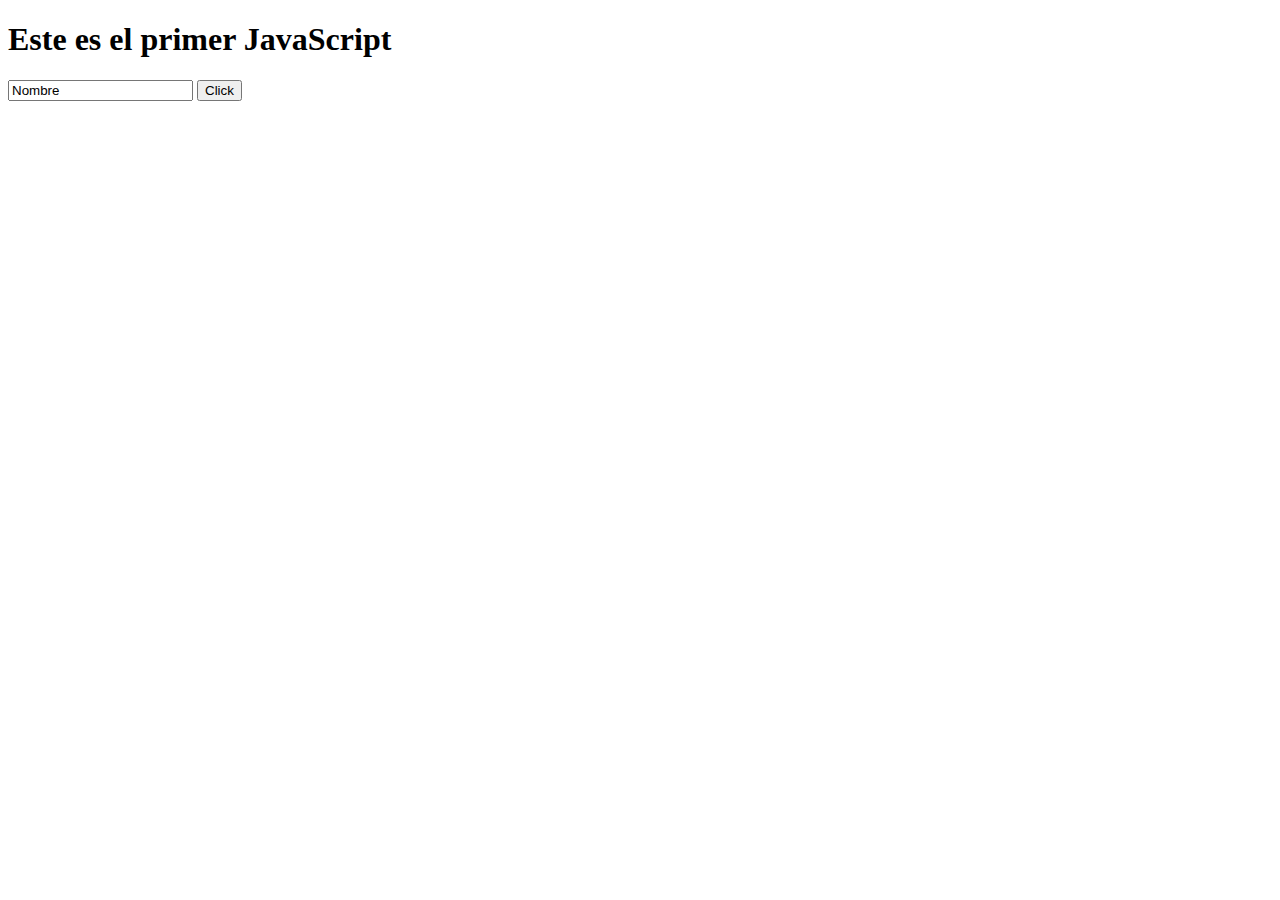
<file: 20170123_Lunes/ejercicio1/index.html>
<!DOCTYPE html>
<html>
  <head>
    <meta charset="utf-8">
    <link rel="stylesheet" href="css/style.css">
    <title>Clase Repaso</title>
  </head>
  <body>

    <h1 id="titulo">Este es el primer JavaScript</h1>

<!--
    <button type="button" name="button" onclick="alert('Me haces cosquillas')">
    clickeame!</button>
    <p id="primero">Nombre:</p>
-->
<!--
  <div id="aparecerTexto"></div>

  <button type="button" name="button" id="botonConClick">
    Clickeame
  </button>

  <button type="button" name="button" id="botonConClick2">
      Ver CSS
  </button>
  <p id="primero">Aquí va un texto</p>
-->


  <input type="text" name="" value="Nombre" id="miInput">

  <button type="button" name="button" id="priboton">Click</button>

  <div id="vacio"></div>




    <script type="text/javascript"  src="js/main.js">
    </script>

  </body>
</html>
</file>
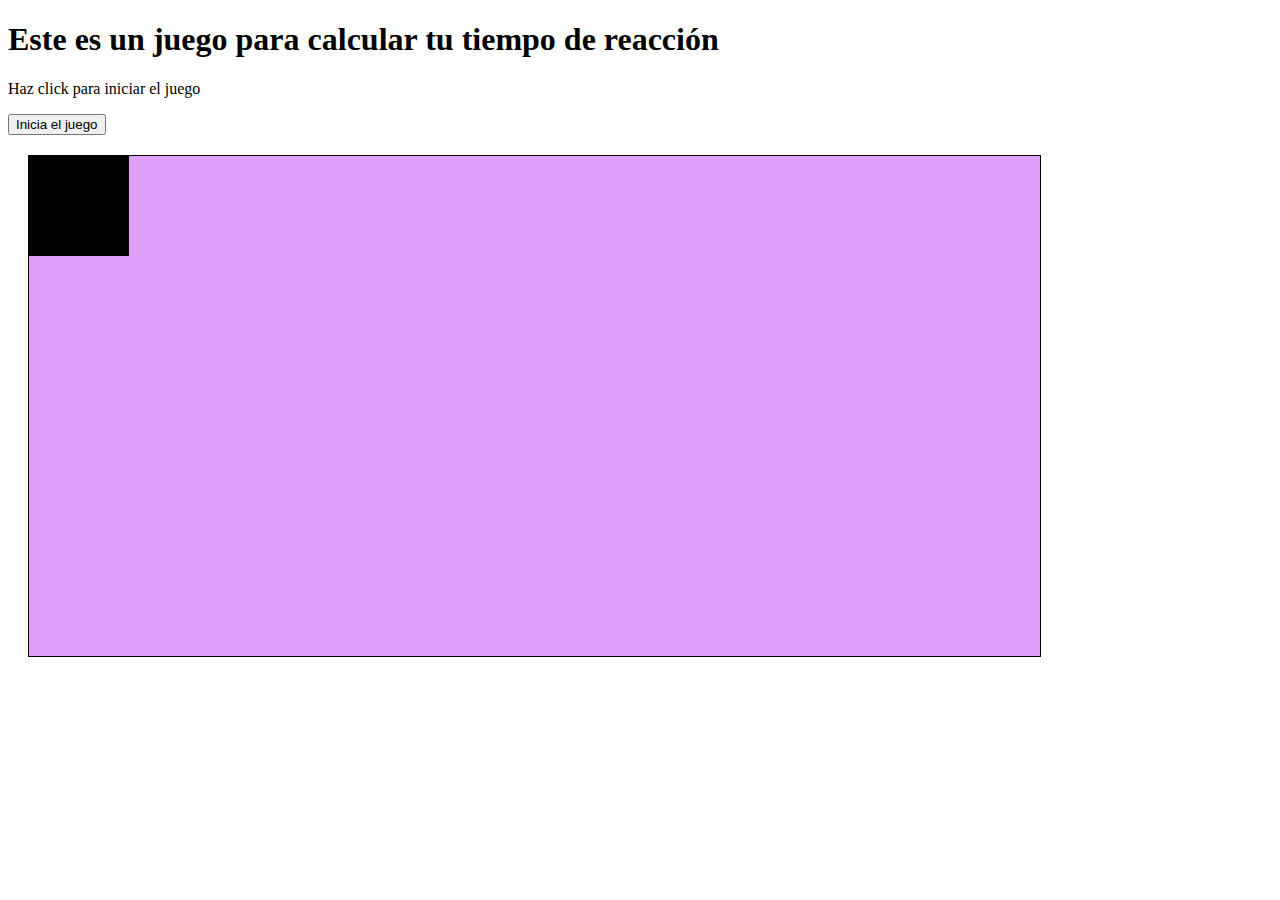
<file: 20170123_Lunes/ejercicio2/index.html>
<!DOCTYPE html>
<html>
    <head>
        <meta charset="utf-8">
        <link rel="stylesheet" href="css/style.css">
        <title>Ejercicio Clase</title>
    </head>
    <body>
      <h1>Este es un juego para calcular tu tiempo de reacción</h1>

      <div class="inicio">
        <p>Haz click para iniciar el juego</p>
        <button id="inicia" type="button"  name="button">Inicia el juego</button>
      </div>

      <div class="resultado">
        <p id="tuTiempo">Lorem ipsum dolor sit amet, consectetur adipisicing elit. Dolore vero harum eligendi unde veritatis, mollitia minima culpa aliquid a deserunt optio quod nisi repellat earum vitae quisquam expedita tempore quae!</p>
      </div>


<div class="campoDeJuego">
  <div class="objetivo" id="objetivo"></div>

</div>



        <script type="text/javascript"  src="js/main.js">
        </script>

    </body>
</html>
</file>
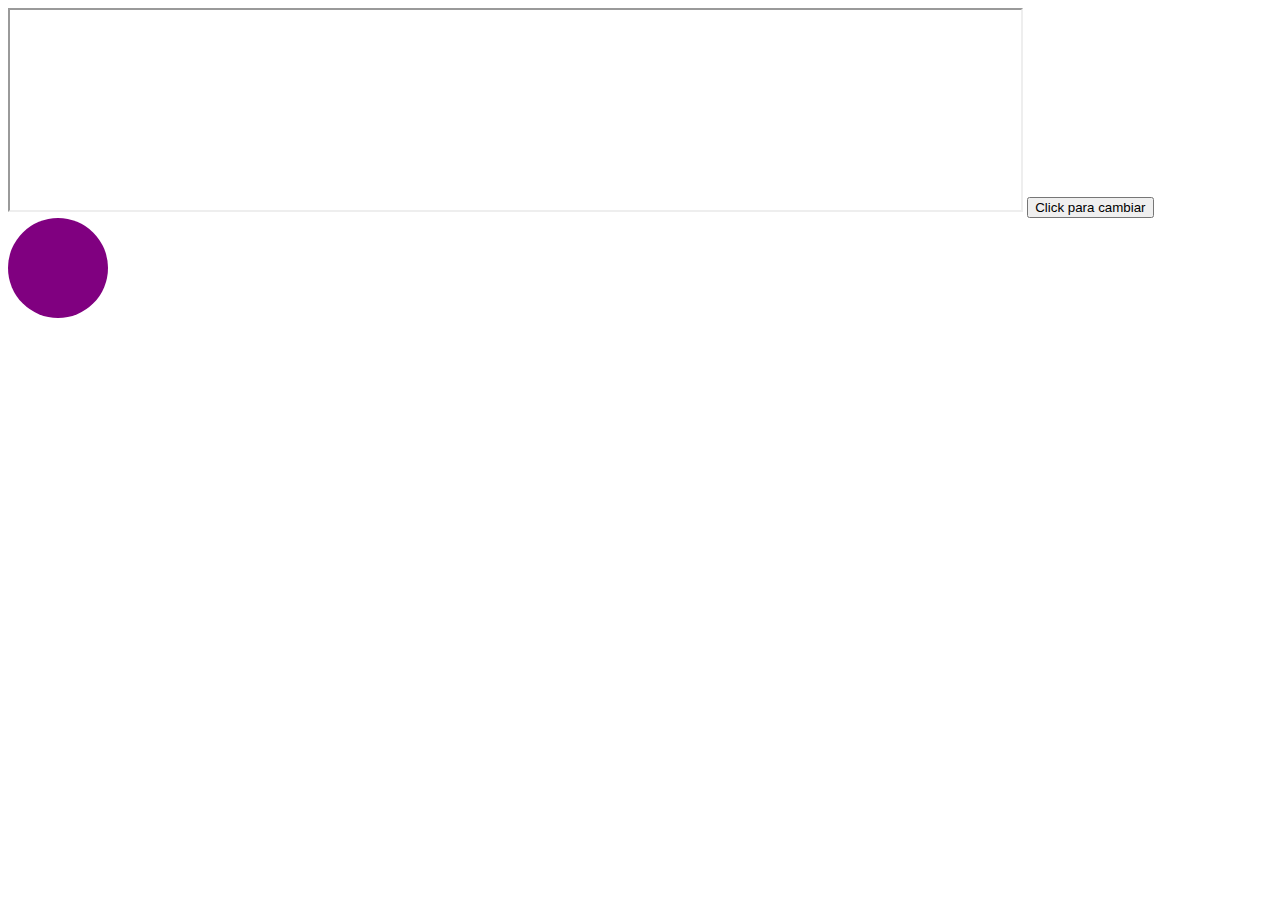
<file: 20170124_Martes/ejercicio/index.html>
<!DOCTYPE html>
<html>
    <head>
        <meta charset="utf-8">
        <link rel="stylesheet" href="css/style.css">
        <title></title>
    </head>
    <body>


        <!--div class="circulo"></div>
        <div id="cuadrado"></div>
        <p>TEXTO</p-->



        <iframe src="http://edition.cnn.com/" width="80%" height="200px"></iframe>


        <button type="button" name="button">Click para cambiar</button>
        <div class="circulo">

        </div>



    </body>
    <script type="text/javascript" src="js/jquery.min.js" ></script>
    <script type="text/javascript" src="js/main.js"></script>
</html>
</file>
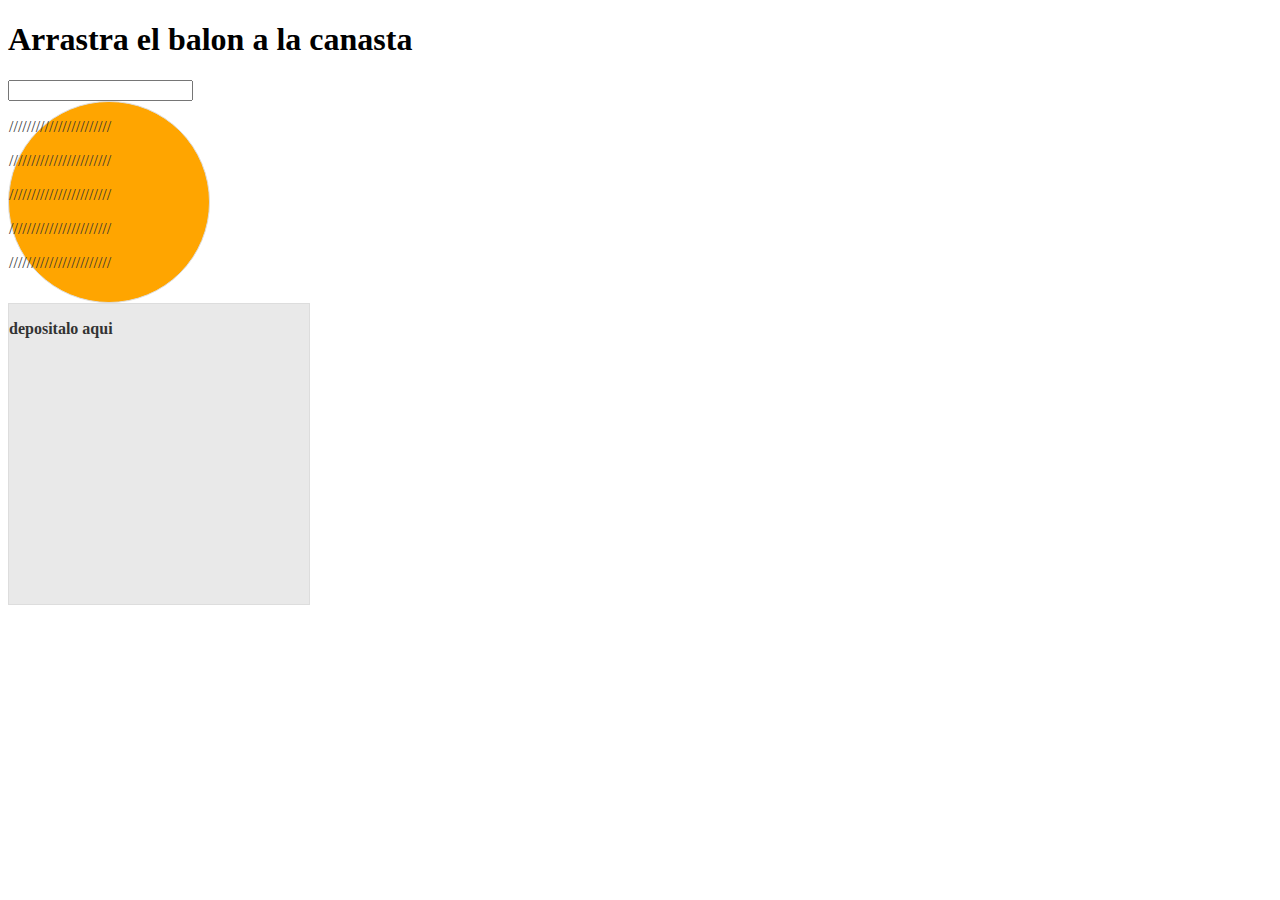
<file: 20170124_Martes/ejercicioUI/index.html>
<!DOCTYPE html>
<html>
    <head>
        <meta charset="utf-8">
        <title></title>
        <link rel="stylesheet" href="UI/jquery-ui.min.css">

        <style>
          #arrastre{
            width: 200px;
            height: 200px;
            background-color: gray;
            border-radius: 150px;
            background-color: orange;
            word-wrap: break-word;
          }

          #canasta{
            width: 300px;
            height: 300px;

          }
        </style>
    </head>

    <body>

      <h1>Arrastra el balon a la canasta</h1>


        <input type="text" name="" value="" id="fecha">

        <div id="arrastre" class="ui-widget-content">

          <p>///////////////////////</p>
          <p>///////////////////////</p>
          <p>///////////////////////</p>
          <p>///////////////////////</p>
          <p>///////////////////////</p>



        </div>

        <div id="canasta" class="ui-widget-header">
          <p>depositalo aqui</p>

        </div>


    </body>

    <!--script
			  src="http://code.jquery.com/ui/1.12.1/jquery-ui.min.js"
			  integrity="sha256-VazP97ZCwtekAsvgPBSUwPFKdrwD3unUfSGVYrahUqU="
			  crossorigin="anonymous">
    </script-->




    <script type="text/javascript" src="UI/jquery.min.js"></script>
    <script type="text/javascript" src="UI/jquery-ui.min.js"></script>

    <script type="text/javascript" src="UI/main.js"></script>




</html>
</file>
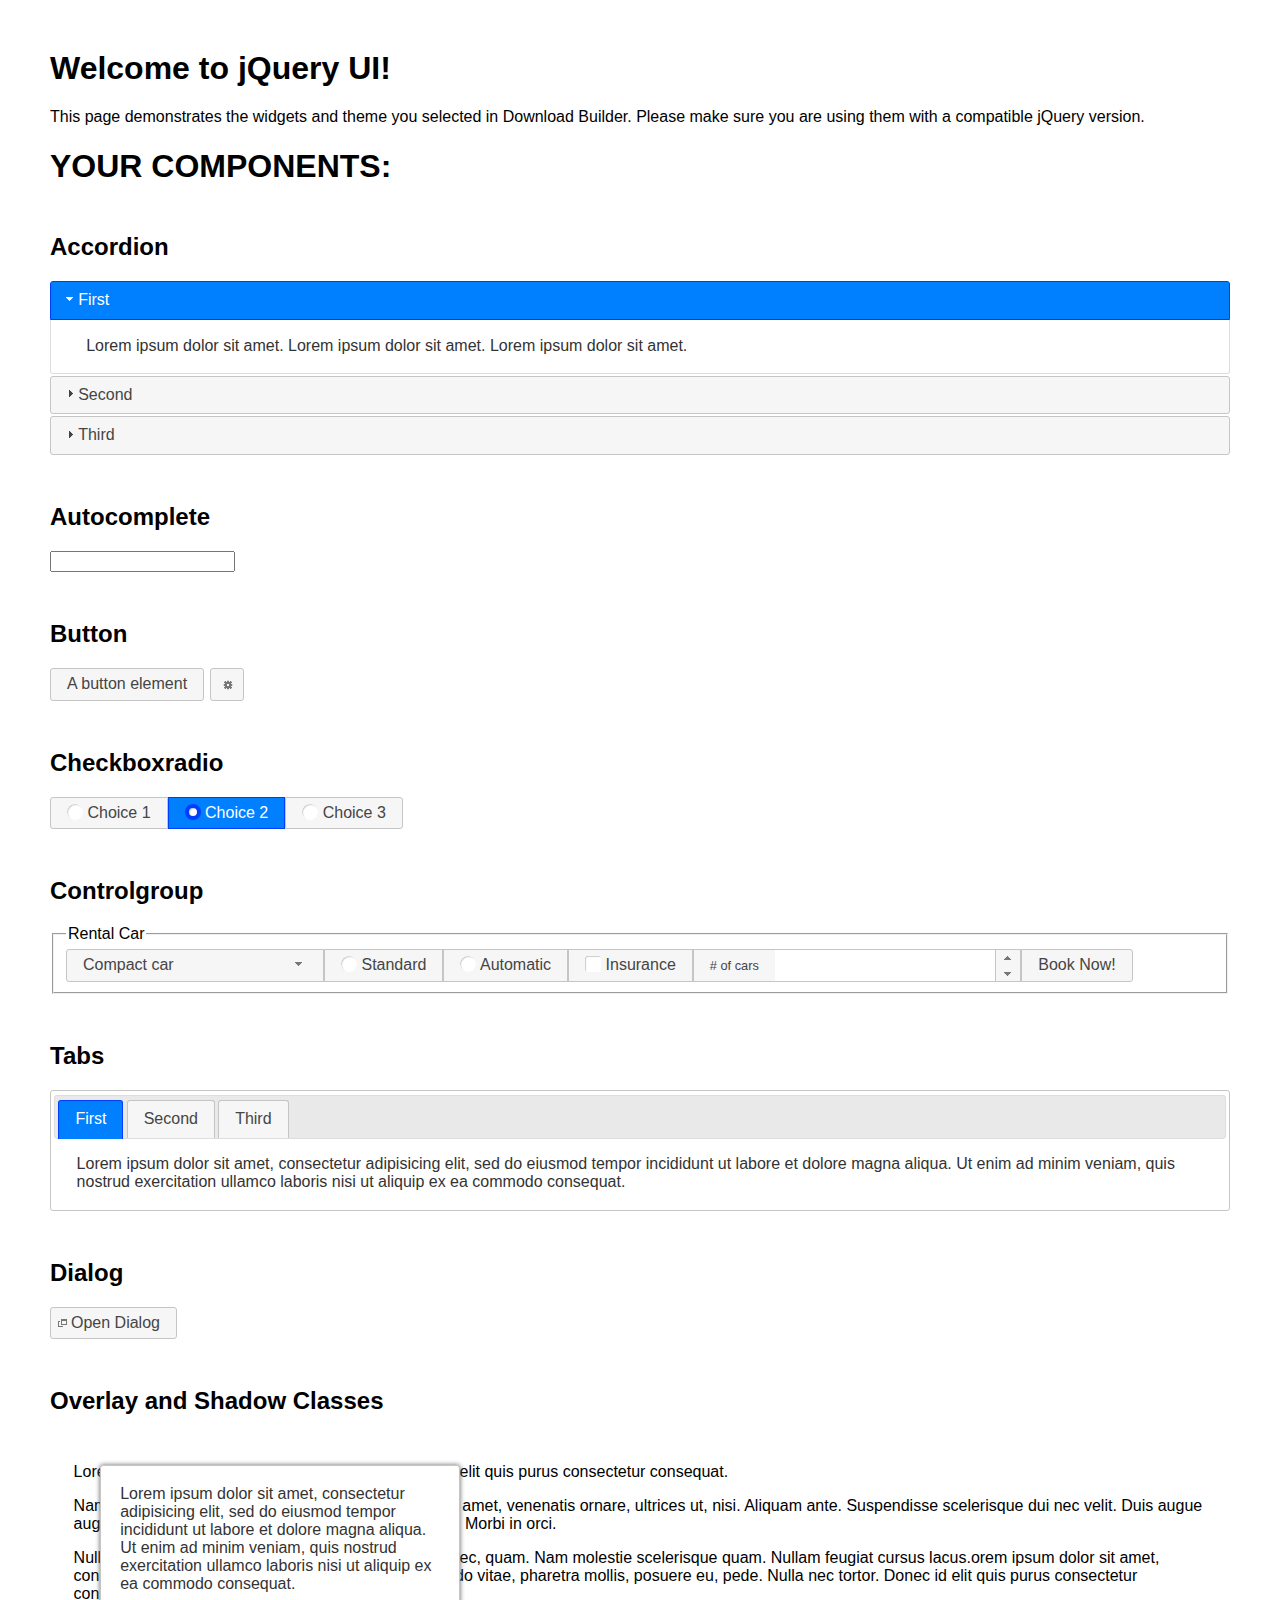
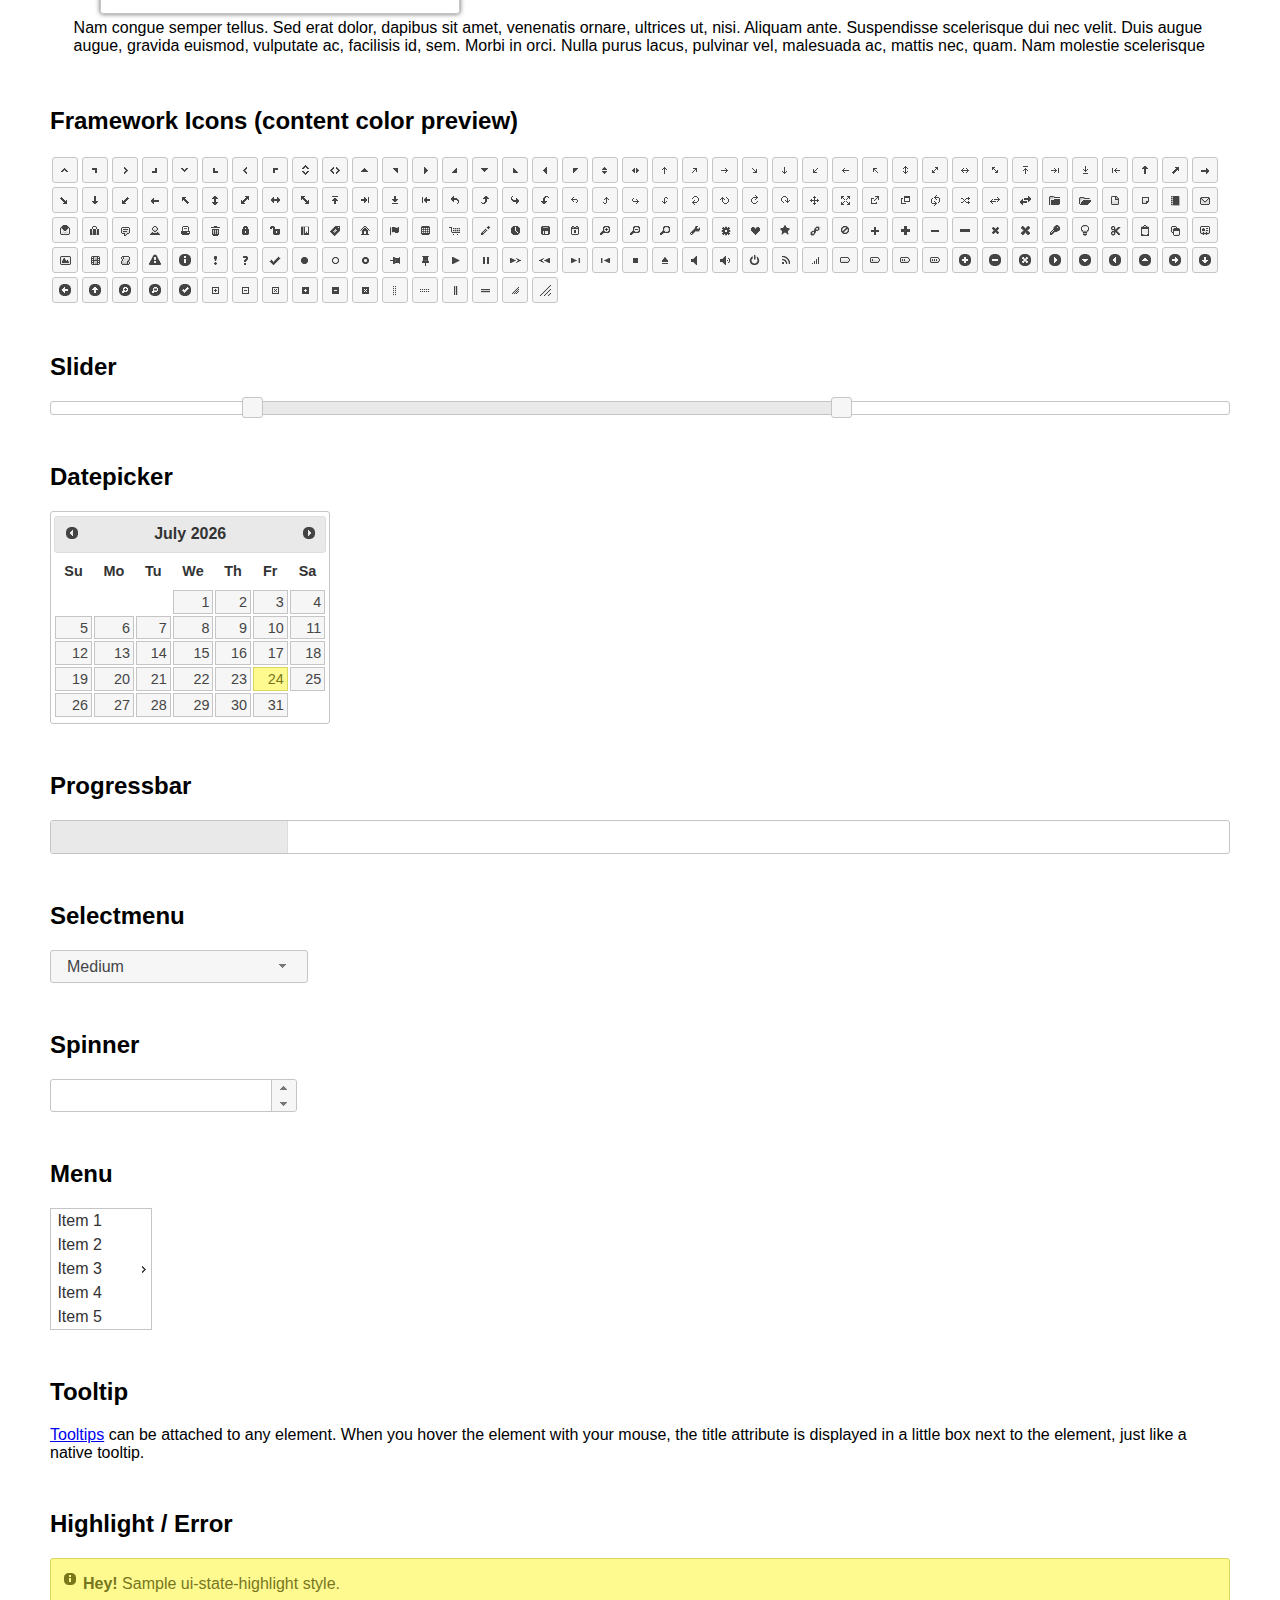
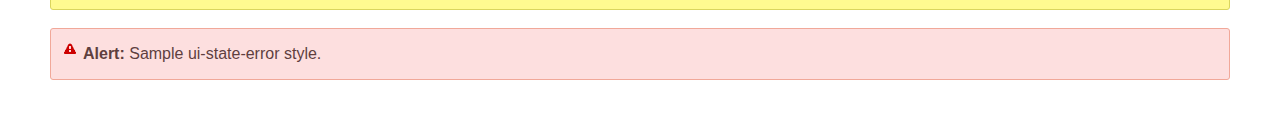
<file: 20170124_Martes/jQuery UI/jquery-ui-1.12.1/index.html>
<!doctype html>
<html lang="us">
<head>
	<meta charset="utf-8">
	<title>jQuery UI Example Page</title>
	<link href="jquery-ui.css" rel="stylesheet">
	<style>
	body{
		font-family: "Trebuchet MS", sans-serif;
		margin: 50px;
	}
	.demoHeaders {
		margin-top: 2em;
	}
	#dialog-link {
		padding: .4em 1em .4em 20px;
		text-decoration: none;
		position: relative;
	}
	#dialog-link span.ui-icon {
		margin: 0 5px 0 0;
		position: absolute;
		left: .2em;
		top: 50%;
		margin-top: -8px;
	}
	#icons {
		margin: 0;
		padding: 0;
	}
	#icons li {
		margin: 2px;
		position: relative;
		padding: 4px 0;
		cursor: pointer;
		float: left;
		list-style: none;
	}
	#icons span.ui-icon {
		float: left;
		margin: 0 4px;
	}
	.fakewindowcontain .ui-widget-overlay {
		position: absolute;
	}
	select {
		width: 200px;
	}
	</style>
</head>
<body>

<h1>Welcome to jQuery UI!</h1>

<div class="ui-widget">
	<p>This page demonstrates the widgets and theme you selected in Download Builder. Please make sure you are using them with a compatible jQuery version.</p>
</div>

<h1>YOUR COMPONENTS:</h1>


<!-- Accordion -->
<h2 class="demoHeaders">Accordion</h2>
<div id="accordion">
	<h3>First</h3>
	<div>Lorem ipsum dolor sit amet. Lorem ipsum dolor sit amet. Lorem ipsum dolor sit amet.</div>
	<h3>Second</h3>
	<div>Phasellus mattis tincidunt nibh.</div>
	<h3>Third</h3>
	<div>Nam dui erat, auctor a, dignissim quis.</div>
</div>



<!-- Autocomplete -->
<h2 class="demoHeaders">Autocomplete</h2>
<div>
	<input id="autocomplete" title="type &quot;a&quot;">
</div>



<!-- Button -->
<h2 class="demoHeaders">Button</h2>
<button id="button">A button element</button>
<button id="button-icon">An icon-only button</button>



<!-- Checkboxradio -->
<h2 class="demoHeaders">Checkboxradio</h2>
<form style="margin-top: 1em;">
	<div id="radioset">
		<input type="radio" id="radio1" name="radio"><label for="radio1">Choice 1</label>
		<input type="radio" id="radio2" name="radio" checked="checked"><label for="radio2">Choice 2</label>
		<input type="radio" id="radio3" name="radio"><label for="radio3">Choice 3</label>
	</div>
</form>



<!-- Controlgroup -->
<h2 class="demoHeaders">Controlgroup</h2>
<fieldset>
	<legend>Rental Car</legend>
	<div id="controlgroup">
		<select id="car-type">
			<option>Compact car</option>
			<option>Midsize car</option>
			<option>Full size car</option>
			<option>SUV</option>
			<option>Luxury</option>
			<option>Truck</option>
			<option>Van</option>
		</select>
		<label for="transmission-standard">Standard</label>
		<input type="radio" name="transmission" id="transmission-standard">
		<label for="transmission-automatic">Automatic</label>
		<input type="radio" name="transmission" id="transmission-automatic">
		<label for="insurance">Insurance</label>
		<input type="checkbox" name="insurance" id="insurance">
		<label for="horizontal-spinner" class="ui-controlgroup-label"># of cars</label>
		<input id="horizontal-spinner" class="ui-spinner-input">
		<button>Book Now!</button>
	</div>
</fieldset>



<!-- Tabs -->
<h2 class="demoHeaders">Tabs</h2>
<div id="tabs">
	<ul>
		<li><a href="#tabs-1">First</a></li>
		<li><a href="#tabs-2">Second</a></li>
		<li><a href="#tabs-3">Third</a></li>
	</ul>
	<div id="tabs-1">Lorem ipsum dolor sit amet, consectetur adipisicing elit, sed do eiusmod tempor incididunt ut labore et dolore magna aliqua. Ut enim ad minim veniam, quis nostrud exercitation ullamco laboris nisi ut aliquip ex ea commodo consequat.</div>
	<div id="tabs-2">Phasellus mattis tincidunt nibh. Cras orci urna, blandit id, pretium vel, aliquet ornare, felis. Maecenas scelerisque sem non nisl. Fusce sed lorem in enim dictum bibendum.</div>
	<div id="tabs-3">Nam dui erat, auctor a, dignissim quis, sollicitudin eu, felis. Pellentesque nisi urna, interdum eget, sagittis et, consequat vestibulum, lacus. Mauris porttitor ullamcorper augue.</div>
</div>



<h2 class="demoHeaders">Dialog</h2>
<p>
	<button id="dialog-link" class="ui-button ui-corner-all ui-widget">
		<span class="ui-icon ui-icon-newwin"></span>Open Dialog
	</button>
</p>

<h2 class="demoHeaders">Overlay and Shadow Classes</h2>
<div style="position: relative; width: 96%; height: 200px; padding:1% 2%; overflow:hidden;" class="fakewindowcontain">
	<p>Lorem ipsum dolor sit amet,  Nulla nec tortor. Donec id elit quis purus consectetur consequat. </p><p>Nam congue semper tellus. Sed erat dolor, dapibus sit amet, venenatis ornare, ultrices ut, nisi. Aliquam ante. Suspendisse scelerisque dui nec velit. Duis augue augue, gravida euismod, vulputate ac, facilisis id, sem. Morbi in orci. </p><p>Nulla purus lacus, pulvinar vel, malesuada ac, mattis nec, quam. Nam molestie scelerisque quam. Nullam feugiat cursus lacus.orem ipsum dolor sit amet, consectetur adipiscing elit. Donec libero risus, commodo vitae, pharetra mollis, posuere eu, pede. Nulla nec tortor. Donec id elit quis purus consectetur consequat. </p><p>Nam congue semper tellus. Sed erat dolor, dapibus sit amet, venenatis ornare, ultrices ut, nisi. Aliquam ante. Suspendisse scelerisque dui nec velit. Duis augue augue, gravida euismod, vulputate ac, facilisis id, sem. Morbi in orci. Nulla purus lacus, pulvinar vel, malesuada ac, mattis nec, quam. Nam molestie scelerisque quam. </p><p>Nullam feugiat cursus lacus.orem ipsum dolor sit amet, consectetur adipiscing elit. Donec libero risus, commodo vitae, pharetra mollis, posuere eu, pede. Nulla nec tortor. Donec id elit quis purus consectetur consequat. Nam congue semper tellus. Sed erat dolor, dapibus sit amet, venenatis ornare, ultrices ut, nisi. Aliquam ante. </p><p>Suspendisse scelerisque dui nec velit. Duis augue augue, gravida euismod, vulputate ac, facilisis id, sem. Morbi in orci. Nulla purus lacus, pulvinar vel, malesuada ac, mattis nec, quam. Nam molestie scelerisque quam. Nullam feugiat cursus lacus.orem ipsum dolor sit amet, consectetur adipiscing elit. Donec libero risus, commodo vitae, pharetra mollis, posuere eu, pede. Nulla nec tortor. Donec id elit quis purus consectetur consequat. Nam congue semper tellus. Sed erat dolor, dapibus sit amet, venenatis ornare, ultrices ut, nisi. </p>

	<!-- ui-dialog -->
	<div class="ui-widget-overlay ui-front"></div>
	<div style="position: absolute; width: 320px; left: 50px; top: 30px; padding: 1.2em" class="ui-widget ui-front ui-widget-content ui-corner-all ui-widget-shadow">
		Lorem ipsum dolor sit amet, consectetur adipisicing elit, sed do eiusmod tempor incididunt ut labore et dolore magna aliqua. Ut enim ad minim veniam, quis nostrud exercitation ullamco laboris nisi ut aliquip ex ea commodo consequat.
	</div>

</div>

<!-- ui-dialog -->
<div id="dialog" title="Dialog Title">
	<p>Lorem ipsum dolor sit amet, consectetur adipisicing elit, sed do eiusmod tempor incididunt ut labore et dolore magna aliqua. Ut enim ad minim veniam, quis nostrud exercitation ullamco laboris nisi ut aliquip ex ea commodo consequat.</p>
</div>



<h2 class="demoHeaders">Framework Icons (content color preview)</h2>
<ul id="icons" class="ui-widget ui-helper-clearfix">
	<li class="ui-state-default ui-corner-all" title=".ui-icon-caret-1-n"><span class="ui-icon ui-icon-caret-1-n"></span></li>
	<li class="ui-state-default ui-corner-all" title=".ui-icon-caret-1-ne"><span class="ui-icon ui-icon-caret-1-ne"></span></li>
	<li class="ui-state-default ui-corner-all" title=".ui-icon-caret-1-e"><span class="ui-icon ui-icon-caret-1-e"></span></li>
	<li class="ui-state-default ui-corner-all" title=".ui-icon-caret-1-se"><span class="ui-icon ui-icon-caret-1-se"></span></li>
	<li class="ui-state-default ui-corner-all" title=".ui-icon-caret-1-s"><span class="ui-icon ui-icon-caret-1-s"></span></li>
	<li class="ui-state-default ui-corner-all" title=".ui-icon-caret-1-sw"><span class="ui-icon ui-icon-caret-1-sw"></span></li>
	<li class="ui-state-default ui-corner-all" title=".ui-icon-caret-1-w"><span class="ui-icon ui-icon-caret-1-w"></span></li>
	<li class="ui-state-default ui-corner-all" title=".ui-icon-caret-1-nw"><span class="ui-icon ui-icon-caret-1-nw"></span></li>
	<li class="ui-state-default ui-corner-all" title=".ui-icon-caret-2-n-s"><span class="ui-icon ui-icon-caret-2-n-s"></span></li>
	<li class="ui-state-default ui-corner-all" title=".ui-icon-caret-2-e-w"><span class="ui-icon ui-icon-caret-2-e-w"></span></li>
	<li class="ui-state-default ui-corner-all" title=".ui-icon-triangle-1-n"><span class="ui-icon ui-icon-triangle-1-n"></span></li>
	<li class="ui-state-default ui-corner-all" title=".ui-icon-triangle-1-ne"><span class="ui-icon ui-icon-triangle-1-ne"></span></li>
	<li class="ui-state-default ui-corner-all" title=".ui-icon-triangle-1-e"><span class="ui-icon ui-icon-triangle-1-e"></span></li>
	<li class="ui-state-default ui-corner-all" title=".ui-icon-triangle-1-se"><span class="ui-icon ui-icon-triangle-1-se"></span></li>
	<li class="ui-state-default ui-corner-all" title=".ui-icon-triangle-1-s"><span class="ui-icon ui-icon-triangle-1-s"></span></li>
	<li class="ui-state-default ui-corner-all" title=".ui-icon-triangle-1-sw"><span class="ui-icon ui-icon-triangle-1-sw"></span></li>
	<li class="ui-state-default ui-corner-all" title=".ui-icon-triangle-1-w"><span class="ui-icon ui-icon-triangle-1-w"></span></li>
	<li class="ui-state-default ui-corner-all" title=".ui-icon-triangle-1-nw"><span class="ui-icon ui-icon-triangle-1-nw"></span></li>
	<li class="ui-state-default ui-corner-all" title=".ui-icon-triangle-2-n-s"><span class="ui-icon ui-icon-triangle-2-n-s"></span></li>
	<li class="ui-state-default ui-corner-all" title=".ui-icon-triangle-2-e-w"><span class="ui-icon ui-icon-triangle-2-e-w"></span></li>
	<li class="ui-state-default ui-corner-all" title=".ui-icon-arrow-1-n"><span class="ui-icon ui-icon-arrow-1-n"></span></li>
	<li class="ui-state-default ui-corner-all" title=".ui-icon-arrow-1-ne"><span class="ui-icon ui-icon-arrow-1-ne"></span></li>
	<li class="ui-state-default ui-corner-all" title=".ui-icon-arrow-1-e"><span class="ui-icon ui-icon-arrow-1-e"></span></li>
	<li class="ui-state-default ui-corner-all" title=".ui-icon-arrow-1-se"><span class="ui-icon ui-icon-arrow-1-se"></span></li>
	<li class="ui-state-default ui-corner-all" title=".ui-icon-arrow-1-s"><span class="ui-icon ui-icon-arrow-1-s"></span></li>
	<li class="ui-state-default ui-corner-all" title=".ui-icon-arrow-1-sw"><span class="ui-icon ui-icon-arrow-1-sw"></span></li>
	<li class="ui-state-default ui-corner-all" title=".ui-icon-arrow-1-w"><span class="ui-icon ui-icon-arrow-1-w"></span></li>
	<li class="ui-state-default ui-corner-all" title=".ui-icon-arrow-1-nw"><span class="ui-icon ui-icon-arrow-1-nw"></span></li>
	<li class="ui-state-default ui-corner-all" title=".ui-icon-arrow-2-n-s"><span class="ui-icon ui-icon-arrow-2-n-s"></span></li>
	<li class="ui-state-default ui-corner-all" title=".ui-icon-arrow-2-ne-sw"><span class="ui-icon ui-icon-arrow-2-ne-sw"></span></li>
	<li class="ui-state-default ui-corner-all" title=".ui-icon-arrow-2-e-w"><span class="ui-icon ui-icon-arrow-2-e-w"></span></li>
	<li class="ui-state-default ui-corner-all" title=".ui-icon-arrow-2-se-nw"><span class="ui-icon ui-icon-arrow-2-se-nw"></span></li>
	<li class="ui-state-default ui-corner-all" title=".ui-icon-arrowstop-1-n"><span class="ui-icon ui-icon-arrowstop-1-n"></span></li>
	<li class="ui-state-default ui-corner-all" title=".ui-icon-arrowstop-1-e"><span class="ui-icon ui-icon-arrowstop-1-e"></span></li>
	<li class="ui-state-default ui-corner-all" title=".ui-icon-arrowstop-1-s"><span class="ui-icon ui-icon-arrowstop-1-s"></span></li>
	<li class="ui-state-default ui-corner-all" title=".ui-icon-arrowstop-1-w"><span class="ui-icon ui-icon-arrowstop-1-w"></span></li>
	<li class="ui-state-default ui-corner-all" title=".ui-icon-arrowthick-1-n"><span class="ui-icon ui-icon-arrowthick-1-n"></span></li>
	<li class="ui-state-default ui-corner-all" title=".ui-icon-arrowthick-1-ne"><span class="ui-icon ui-icon-arrowthick-1-ne"></span></li>
	<li class="ui-state-default ui-corner-all" title=".ui-icon-arrowthick-1-e"><span class="ui-icon ui-icon-arrowthick-1-e"></span></li>
	<li class="ui-state-default ui-corner-all" title=".ui-icon-arrowthick-1-se"><span class="ui-icon ui-icon-arrowthick-1-se"></span></li>
	<li class="ui-state-default ui-corner-all" title=".ui-icon-arrowthick-1-s"><span class="ui-icon ui-icon-arrowthick-1-s"></span></li>
	<li class="ui-state-default ui-corner-all" title=".ui-icon-arrowthick-1-sw"><span class="ui-icon ui-icon-arrowthick-1-sw"></span></li>
	<li class="ui-state-default ui-corner-all" title=".ui-icon-arrowthick-1-w"><span class="ui-icon ui-icon-arrowthick-1-w"></span></li>
	<li class="ui-state-default ui-corner-all" title=".ui-icon-arrowthick-1-nw"><span class="ui-icon ui-icon-arrowthick-1-nw"></span></li>
	<li class="ui-state-default ui-corner-all" title=".ui-icon-arrowthick-2-n-s"><span class="ui-icon ui-icon-arrowthick-2-n-s"></span></li>
	<li class="ui-state-default ui-corner-all" title=".ui-icon-arrowthick-2-ne-sw"><span class="ui-icon ui-icon-arrowthick-2-ne-sw"></span></li>
	<li class="ui-state-default ui-corner-all" title=".ui-icon-arrowthick-2-e-w"><span class="ui-icon ui-icon-arrowthick-2-e-w"></span></li>
	<li class="ui-state-default ui-corner-all" title=".ui-icon-arrowthick-2-se-nw"><span class="ui-icon ui-icon-arrowthick-2-se-nw"></span></li>
	<li class="ui-state-default ui-corner-all" title=".ui-icon-arrowthickstop-1-n"><span class="ui-icon ui-icon-arrowthickstop-1-n"></span></li>
	<li class="ui-state-default ui-corner-all" title=".ui-icon-arrowthickstop-1-e"><span class="ui-icon ui-icon-arrowthickstop-1-e"></span></li>
	<li class="ui-state-default ui-corner-all" title=".ui-icon-arrowthickstop-1-s"><span class="ui-icon ui-icon-arrowthickstop-1-s"></span></li>
	<li class="ui-state-default ui-corner-all" title=".ui-icon-arrowthickstop-1-w"><span class="ui-icon ui-icon-arrowthickstop-1-w"></span></li>
	<li class="ui-state-default ui-corner-all" title=".ui-icon-arrowreturnthick-1-w"><span class="ui-icon ui-icon-arrowreturnthick-1-w"></span></li>
	<li class="ui-state-default ui-corner-all" title=".ui-icon-arrowreturnthick-1-n"><span class="ui-icon ui-icon-arrowreturnthick-1-n"></span></li>
	<li class="ui-state-default ui-corner-all" title=".ui-icon-arrowreturnthick-1-e"><span class="ui-icon ui-icon-arrowreturnthick-1-e"></span></li>
	<li class="ui-state-default ui-corner-all" title=".ui-icon-arrowreturnthick-1-s"><span class="ui-icon ui-icon-arrowreturnthick-1-s"></span></li>
	<li class="ui-state-default ui-corner-all" title=".ui-icon-arrowreturn-1-w"><span class="ui-icon ui-icon-arrowreturn-1-w"></span></li>
	<li class="ui-state-default ui-corner-all" title=".ui-icon-arrowreturn-1-n"><span class="ui-icon ui-icon-arrowreturn-1-n"></span></li>
	<li class="ui-state-default ui-corner-all" title=".ui-icon-arrowreturn-1-e"><span class="ui-icon ui-icon-arrowreturn-1-e"></span></li>
	<li class="ui-state-default ui-corner-all" title=".ui-icon-arrowreturn-1-s"><span class="ui-icon ui-icon-arrowreturn-1-s"></span></li>
	<li class="ui-state-default ui-corner-all" title=".ui-icon-arrowrefresh-1-w"><span class="ui-icon ui-icon-arrowrefresh-1-w"></span></li>
	<li class="ui-state-default ui-corner-all" title=".ui-icon-arrowrefresh-1-n"><span class="ui-icon ui-icon-arrowrefresh-1-n"></span></li>
	<li class="ui-state-default ui-corner-all" title=".ui-icon-arrowrefresh-1-e"><span class="ui-icon ui-icon-arrowrefresh-1-e"></span></li>
	<li class="ui-state-default ui-corner-all" title=".ui-icon-arrowrefresh-1-s"><span class="ui-icon ui-icon-arrowrefresh-1-s"></span></li>
	<li class="ui-state-default ui-corner-all" title=".ui-icon-arrow-4"><span class="ui-icon ui-icon-arrow-4"></span></li>
	<li class="ui-state-default ui-corner-all" title=".ui-icon-arrow-4-diag"><span class="ui-icon ui-icon-arrow-4-diag"></span></li>
	<li class="ui-state-default ui-corner-all" title=".ui-icon-extlink"><span class="ui-icon ui-icon-extlink"></span></li>
	<li class="ui-state-default ui-corner-all" title=".ui-icon-newwin"><span class="ui-icon ui-icon-newwin"></span></li>
	<li class="ui-state-default ui-corner-all" title=".ui-icon-refresh"><span class="ui-icon ui-icon-refresh"></span></li>
	<li class="ui-state-default ui-corner-all" title=".ui-icon-shuffle"><span class="ui-icon ui-icon-shuffle"></span></li>
	<li class="ui-state-default ui-corner-all" title=".ui-icon-transfer-e-w"><span class="ui-icon ui-icon-transfer-e-w"></span></li>
	<li class="ui-state-default ui-corner-all" title=".ui-icon-transferthick-e-w"><span class="ui-icon ui-icon-transferthick-e-w"></span></li>
	<li class="ui-state-default ui-corner-all" title=".ui-icon-folder-collapsed"><span class="ui-icon ui-icon-folder-collapsed"></span></li>
	<li class="ui-state-default ui-corner-all" title=".ui-icon-folder-open"><span class="ui-icon ui-icon-folder-open"></span></li>
	<li class="ui-state-default ui-corner-all" title=".ui-icon-document"><span class="ui-icon ui-icon-document"></span></li>
	<li class="ui-state-default ui-corner-all" title=".ui-icon-document-b"><span class="ui-icon ui-icon-document-b"></span></li>
	<li class="ui-state-default ui-corner-all" title=".ui-icon-note"><span class="ui-icon ui-icon-note"></span></li>
	<li class="ui-state-default ui-corner-all" title=".ui-icon-mail-closed"><span class="ui-icon ui-icon-mail-closed"></span></li>
	<li class="ui-state-default ui-corner-all" title=".ui-icon-mail-open"><span class="ui-icon ui-icon-mail-open"></span></li>
	<li class="ui-state-default ui-corner-all" title=".ui-icon-suitcase"><span class="ui-icon ui-icon-suitcase"></span></li>
	<li class="ui-state-default ui-corner-all" title=".ui-icon-comment"><span class="ui-icon ui-icon-comment"></span></li>
	<li class="ui-state-default ui-corner-all" title=".ui-icon-person"><span class="ui-icon ui-icon-person"></span></li>
	<li class="ui-state-default ui-corner-all" title=".ui-icon-print"><span class="ui-icon ui-icon-print"></span></li>
	<li class="ui-state-default ui-corner-all" title=".ui-icon-trash"><span class="ui-icon ui-icon-trash"></span></li>
	<li class="ui-state-default ui-corner-all" title=".ui-icon-locked"><span class="ui-icon ui-icon-locked"></span></li>
	<li class="ui-state-default ui-corner-all" title=".ui-icon-unlocked"><span class="ui-icon ui-icon-unlocked"></span></li>
	<li class="ui-state-default ui-corner-all" title=".ui-icon-bookmark"><span class="ui-icon ui-icon-bookmark"></span></li>
	<li class="ui-state-default ui-corner-all" title=".ui-icon-tag"><span class="ui-icon ui-icon-tag"></span></li>
	<li class="ui-state-default ui-corner-all" title=".ui-icon-home"><span class="ui-icon ui-icon-home"></span></li>
	<li class="ui-state-default ui-corner-all" title=".ui-icon-flag"><span class="ui-icon ui-icon-flag"></span></li>
	<li class="ui-state-default ui-corner-all" title=".ui-icon-calculator"><span class="ui-icon ui-icon-calculator"></span></li>
	<li class="ui-state-default ui-corner-all" title=".ui-icon-cart"><span class="ui-icon ui-icon-cart"></span></li>
	<li class="ui-state-default ui-corner-all" title=".ui-icon-pencil"><span class="ui-icon ui-icon-pencil"></span></li>
	<li class="ui-state-default ui-corner-all" title=".ui-icon-clock"><span class="ui-icon ui-icon-clock"></span></li>
	<li class="ui-state-default ui-corner-all" title=".ui-icon-disk"><span class="ui-icon ui-icon-disk"></span></li>
	<li class="ui-state-default ui-corner-all" title=".ui-icon-calendar"><span class="ui-icon ui-icon-calendar"></span></li>
	<li class="ui-state-default ui-corner-all" title=".ui-icon-zoomin"><span class="ui-icon ui-icon-zoomin"></span></li>
	<li class="ui-state-default ui-corner-all" title=".ui-icon-zoomout"><span class="ui-icon ui-icon-zoomout"></span></li>
	<li class="ui-state-default ui-corner-all" title=".ui-icon-search"><span class="ui-icon ui-icon-search"></span></li>
	<li class="ui-state-default ui-corner-all" title=".ui-icon-wrench"><span class="ui-icon ui-icon-wrench"></span></li>
	<li class="ui-state-default ui-corner-all" title=".ui-icon-gear"><span class="ui-icon ui-icon-gear"></span></li>
	<li class="ui-state-default ui-corner-all" title=".ui-icon-heart"><span class="ui-icon ui-icon-heart"></span></li>
	<li class="ui-state-default ui-corner-all" title=".ui-icon-star"><span class="ui-icon ui-icon-star"></span></li>
	<li class="ui-state-default ui-corner-all" title=".ui-icon-link"><span class="ui-icon ui-icon-link"></span></li>
	<li class="ui-state-default ui-corner-all" title=".ui-icon-cancel"><span class="ui-icon ui-icon-cancel"></span></li>
	<li class="ui-state-default ui-corner-all" title=".ui-icon-plus"><span class="ui-icon ui-icon-plus"></span></li>
	<li class="ui-state-default ui-corner-all" title=".ui-icon-plusthick"><span class="ui-icon ui-icon-plusthick"></span></li>
	<li class="ui-state-default ui-corner-all" title=".ui-icon-minus"><span class="ui-icon ui-icon-minus"></span></li>
	<li class="ui-state-default ui-corner-all" title=".ui-icon-minusthick"><span class="ui-icon ui-icon-minusthick"></span></li>
	<li class="ui-state-default ui-corner-all" title=".ui-icon-close"><span class="ui-icon ui-icon-close"></span></li>
	<li class="ui-state-default ui-corner-all" title=".ui-icon-closethick"><span class="ui-icon ui-icon-closethick"></span></li>
	<li class="ui-state-default ui-corner-all" title=".ui-icon-key"><span class="ui-icon ui-icon-key"></span></li>
	<li class="ui-state-default ui-corner-all" title=".ui-icon-lightbulb"><span class="ui-icon ui-icon-lightbulb"></span></li>
	<li class="ui-state-default ui-corner-all" title=".ui-icon-scissors"><span class="ui-icon ui-icon-scissors"></span></li>
	<li class="ui-state-default ui-corner-all" title=".ui-icon-clipboard"><span class="ui-icon ui-icon-clipboard"></span></li>
	<li class="ui-state-default ui-corner-all" title=".ui-icon-copy"><span class="ui-icon ui-icon-copy"></span></li>
	<li class="ui-state-default ui-corner-all" title=".ui-icon-contact"><span class="ui-icon ui-icon-contact"></span></li>
	<li class="ui-state-default ui-corner-all" title=".ui-icon-image"><span class="ui-icon ui-icon-image"></span></li>
	<li class="ui-state-default ui-corner-all" title=".ui-icon-video"><span class="ui-icon ui-icon-video"></span></li>
	<li class="ui-state-default ui-corner-all" title=".ui-icon-script"><span class="ui-icon ui-icon-script"></span></li>
	<li class="ui-state-default ui-corner-all" title=".ui-icon-alert"><span class="ui-icon ui-icon-alert"></span></li>
	<li class="ui-state-default ui-corner-all" title=".ui-icon-info"><span class="ui-icon ui-icon-info"></span></li>
	<li class="ui-state-default ui-corner-all" title=".ui-icon-notice"><span class="ui-icon ui-icon-notice"></span></li>
	<li class="ui-state-default ui-corner-all" title=".ui-icon-help"><span class="ui-icon ui-icon-help"></span></li>
	<li class="ui-state-default ui-corner-all" title=".ui-icon-check"><span class="ui-icon ui-icon-check"></span></li>
	<li class="ui-state-default ui-corner-all" title=".ui-icon-bullet"><span class="ui-icon ui-icon-bullet"></span></li>
	<li class="ui-state-default ui-corner-all" title=".ui-icon-radio-off"><span class="ui-icon ui-icon-radio-off"></span></li>
	<li class="ui-state-default ui-corner-all" title=".ui-icon-radio-on"><span class="ui-icon ui-icon-radio-on"></span></li>
	<li class="ui-state-default ui-corner-all" title=".ui-icon-pin-w"><span class="ui-icon ui-icon-pin-w"></span></li>
	<li class="ui-state-default ui-corner-all" title=".ui-icon-pin-s"><span class="ui-icon ui-icon-pin-s"></span></li>
	<li class="ui-state-default ui-corner-all" title=".ui-icon-play"><span class="ui-icon ui-icon-play"></span></li>
	<li class="ui-state-default ui-corner-all" title=".ui-icon-pause"><span class="ui-icon ui-icon-pause"></span></li>
	<li class="ui-state-default ui-corner-all" title=".ui-icon-seek-next"><span class="ui-icon ui-icon-seek-next"></span></li>
	<li class="ui-state-default ui-corner-all" title=".ui-icon-seek-prev"><span class="ui-icon ui-icon-seek-prev"></span></li>
	<li class="ui-state-default ui-corner-all" title=".ui-icon-seek-end"><span class="ui-icon ui-icon-seek-end"></span></li>
	<li class="ui-state-default ui-corner-all" title=".ui-icon-seek-first"><span class="ui-icon ui-icon-seek-first"></span></li>
	<li class="ui-state-default ui-corner-all" title=".ui-icon-stop"><span class="ui-icon ui-icon-stop"></span></li>
	<li class="ui-state-default ui-corner-all" title=".ui-icon-eject"><span class="ui-icon ui-icon-eject"></span></li>
	<li class="ui-state-default ui-corner-all" title=".ui-icon-volume-off"><span class="ui-icon ui-icon-volume-off"></span></li>
	<li class="ui-state-default ui-corner-all" title=".ui-icon-volume-on"><span class="ui-icon ui-icon-volume-on"></span></li>
	<li class="ui-state-default ui-corner-all" title=".ui-icon-power"><span class="ui-icon ui-icon-power"></span></li>
	<li class="ui-state-default ui-corner-all" title=".ui-icon-signal-diag"><span class="ui-icon ui-icon-signal-diag"></span></li>
	<li class="ui-state-default ui-corner-all" title=".ui-icon-signal"><span class="ui-icon ui-icon-signal"></span></li>
	<li class="ui-state-default ui-corner-all" title=".ui-icon-battery-0"><span class="ui-icon ui-icon-battery-0"></span></li>
	<li class="ui-state-default ui-corner-all" title=".ui-icon-battery-1"><span class="ui-icon ui-icon-battery-1"></span></li>
	<li class="ui-state-default ui-corner-all" title=".ui-icon-battery-2"><span class="ui-icon ui-icon-battery-2"></span></li>
	<li class="ui-state-default ui-corner-all" title=".ui-icon-battery-3"><span class="ui-icon ui-icon-battery-3"></span></li>
	<li class="ui-state-default ui-corner-all" title=".ui-icon-circle-plus"><span class="ui-icon ui-icon-circle-plus"></span></li>
	<li class="ui-state-default ui-corner-all" title=".ui-icon-circle-minus"><span class="ui-icon ui-icon-circle-minus"></span></li>
	<li class="ui-state-default ui-corner-all" title=".ui-icon-circle-close"><span class="ui-icon ui-icon-circle-close"></span></li>
	<li class="ui-state-default ui-corner-all" title=".ui-icon-circle-triangle-e"><span class="ui-icon ui-icon-circle-triangle-e"></span></li>
	<li class="ui-state-default ui-corner-all" title=".ui-icon-circle-triangle-s"><span class="ui-icon ui-icon-circle-triangle-s"></span></li>
	<li class="ui-state-default ui-corner-all" title=".ui-icon-circle-triangle-w"><span class="ui-icon ui-icon-circle-triangle-w"></span></li>
	<li class="ui-state-default ui-corner-all" title=".ui-icon-circle-triangle-n"><span class="ui-icon ui-icon-circle-triangle-n"></span></li>
	<li class="ui-state-default ui-corner-all" title=".ui-icon-circle-arrow-e"><span class="ui-icon ui-icon-circle-arrow-e"></span></li>
	<li class="ui-state-default ui-corner-all" title=".ui-icon-circle-arrow-s"><span class="ui-icon ui-icon-circle-arrow-s"></span></li>
	<li class="ui-state-default ui-corner-all" title=".ui-icon-circle-arrow-w"><span class="ui-icon ui-icon-circle-arrow-w"></span></li>
	<li class="ui-state-default ui-corner-all" title=".ui-icon-circle-arrow-n"><span class="ui-icon ui-icon-circle-arrow-n"></span></li>
	<li class="ui-state-default ui-corner-all" title=".ui-icon-circle-zoomin"><span class="ui-icon ui-icon-circle-zoomin"></span></li>
	<li class="ui-state-default ui-corner-all" title=".ui-icon-circle-zoomout"><span class="ui-icon ui-icon-circle-zoomout"></span></li>
	<li class="ui-state-default ui-corner-all" title=".ui-icon-circle-check"><span class="ui-icon ui-icon-circle-check"></span></li>
	<li class="ui-state-default ui-corner-all" title=".ui-icon-circlesmall-plus"><span class="ui-icon ui-icon-circlesmall-plus"></span></li>
	<li class="ui-state-default ui-corner-all" title=".ui-icon-circlesmall-minus"><span class="ui-icon ui-icon-circlesmall-minus"></span></li>
	<li class="ui-state-default ui-corner-all" title=".ui-icon-circlesmall-close"><span class="ui-icon ui-icon-circlesmall-close"></span></li>
	<li class="ui-state-default ui-corner-all" title=".ui-icon-squaresmall-plus"><span class="ui-icon ui-icon-squaresmall-plus"></span></li>
	<li class="ui-state-default ui-corner-all" title=".ui-icon-squaresmall-minus"><span class="ui-icon ui-icon-squaresmall-minus"></span></li>
	<li class="ui-state-default ui-corner-all" title=".ui-icon-squaresmall-close"><span class="ui-icon ui-icon-squaresmall-close"></span></li>
	<li class="ui-state-default ui-corner-all" title=".ui-icon-grip-dotted-vertical"><span class="ui-icon ui-icon-grip-dotted-vertical"></span></li>
	<li class="ui-state-default ui-corner-all" title=".ui-icon-grip-dotted-horizontal"><span class="ui-icon ui-icon-grip-dotted-horizontal"></span></li>
	<li class="ui-state-default ui-corner-all" title=".ui-icon-grip-solid-vertical"><span class="ui-icon ui-icon-grip-solid-vertical"></span></li>
	<li class="ui-state-default ui-corner-all" title=".ui-icon-grip-solid-horizontal"><span class="ui-icon ui-icon-grip-solid-horizontal"></span></li>
	<li class="ui-state-default ui-corner-all" title=".ui-icon-gripsmall-diagonal-se"><span class="ui-icon ui-icon-gripsmall-diagonal-se"></span></li>
	<li class="ui-state-default ui-corner-all" title=".ui-icon-grip-diagonal-se"><span class="ui-icon ui-icon-grip-diagonal-se"></span></li>
</ul>


<!-- Slider -->
<h2 class="demoHeaders">Slider</h2>
<div id="slider"></div>



<!-- Datepicker -->
<h2 class="demoHeaders">Datepicker</h2>
<div id="datepicker"></div>



<!-- Progressbar -->
<h2 class="demoHeaders">Progressbar</h2>
<div id="progressbar"></div>



<!-- Progressbar -->
<h2 class="demoHeaders">Selectmenu</h2>
<select id="selectmenu">
	<option>Slower</option>
	<option>Slow</option>
	<option selected="selected">Medium</option>
	<option>Fast</option>
	<option>Faster</option>
</select>



<!-- Spinner -->
<h2 class="demoHeaders">Spinner</h2>
<input id="spinner">



<!-- Menu -->
<h2 class="demoHeaders">Menu</h2>
<ul style="width:100px;" id="menu">
	<li><div>Item 1</div></li>
	<li><div>Item 2</div></li>
	<li><div>Item 3</div>
		<ul>
			<li><div>Item 3-1</div></li>
			<li><div>Item 3-2</div></li>
			<li><div>Item 3-3</div></li>
			<li><div>Item 3-4</div></li>
			<li><div>Item 3-5</div></li>
		</ul>
	</li>
	<li><div>Item 4</div></li>
	<li><div>Item 5</div></li>
</ul>



<!-- Tooltip -->
<h2 class="demoHeaders">Tooltip</h2>
<p id="tooltip">
	<a href="#" title="That&apos;s what this widget is">Tooltips</a> can be attached to any element. When you hover
the element with your mouse, the title attribute is displayed in a little box next to the element, just like a native tooltip.
</p>


<!-- Highlight / Error -->
<h2 class="demoHeaders">Highlight / Error</h2>
<div class="ui-widget">
	<div class="ui-state-highlight ui-corner-all" style="margin-top: 20px; padding: 0 .7em;">
		<p><span class="ui-icon ui-icon-info" style="float: left; margin-right: .3em;"></span>
		<strong>Hey!</strong> Sample ui-state-highlight style.</p>
	</div>
</div>
<br>
<div class="ui-widget">
	<div class="ui-state-error ui-corner-all" style="padding: 0 .7em;">
		<p><span class="ui-icon ui-icon-alert" style="float: left; margin-right: .3em;"></span>
		<strong>Alert:</strong> Sample ui-state-error style.</p>
	</div>
</div>

<script src="external/jquery/jquery.js"></script>
<script src="jquery-ui.js"></script>
<script>

$( "#accordion" ).accordion();



var availableTags = [
	"ActionScript",
	"AppleScript",
	"Asp",
	"BASIC",
	"C",
	"C++",
	"Clojure",
	"COBOL",
	"ColdFusion",
	"Erlang",
	"Fortran",
	"Groovy",
	"Haskell",
	"Java",
	"JavaScript",
	"Lisp",
	"Perl",
	"PHP",
	"Python",
	"Ruby",
	"Scala",
	"Scheme"
];
$( "#autocomplete" ).autocomplete({
	source: availableTags
});



$( "#button" ).button();
$( "#button-icon" ).button({
	icon: "ui-icon-gear",
	showLabel: false
});



$( "#radioset" ).buttonset();



$( "#controlgroup" ).controlgroup();



$( "#tabs" ).tabs();



$( "#dialog" ).dialog({
	autoOpen: false,
	width: 400,
	buttons: [
		{
			text: "Ok",
			click: function() {
				$( this ).dialog( "close" );
			}
		},
		{
			text: "Cancel",
			click: function() {
				$( this ).dialog( "close" );
			}
		}
	]
});

// Link to open the dialog
$( "#dialog-link" ).click(function( event ) {
	$( "#dialog" ).dialog( "open" );
	event.preventDefault();
});



$( "#datepicker" ).datepicker({
	inline: true
});



$( "#slider" ).slider({
	range: true,
	values: [ 17, 67 ]
});



$( "#progressbar" ).progressbar({
	value: 20
});



$( "#spinner" ).spinner();



$( "#menu" ).menu();



$( "#tooltip" ).tooltip();



$( "#selectmenu" ).selectmenu();


// Hover states on the static widgets
$( "#dialog-link, #icons li" ).hover(
	function() {
		$( this ).addClass( "ui-state-hover" );
	},
	function() {
		$( this ).removeClass( "ui-state-hover" );
	}
);
</script>
</body>
</html>
</file>
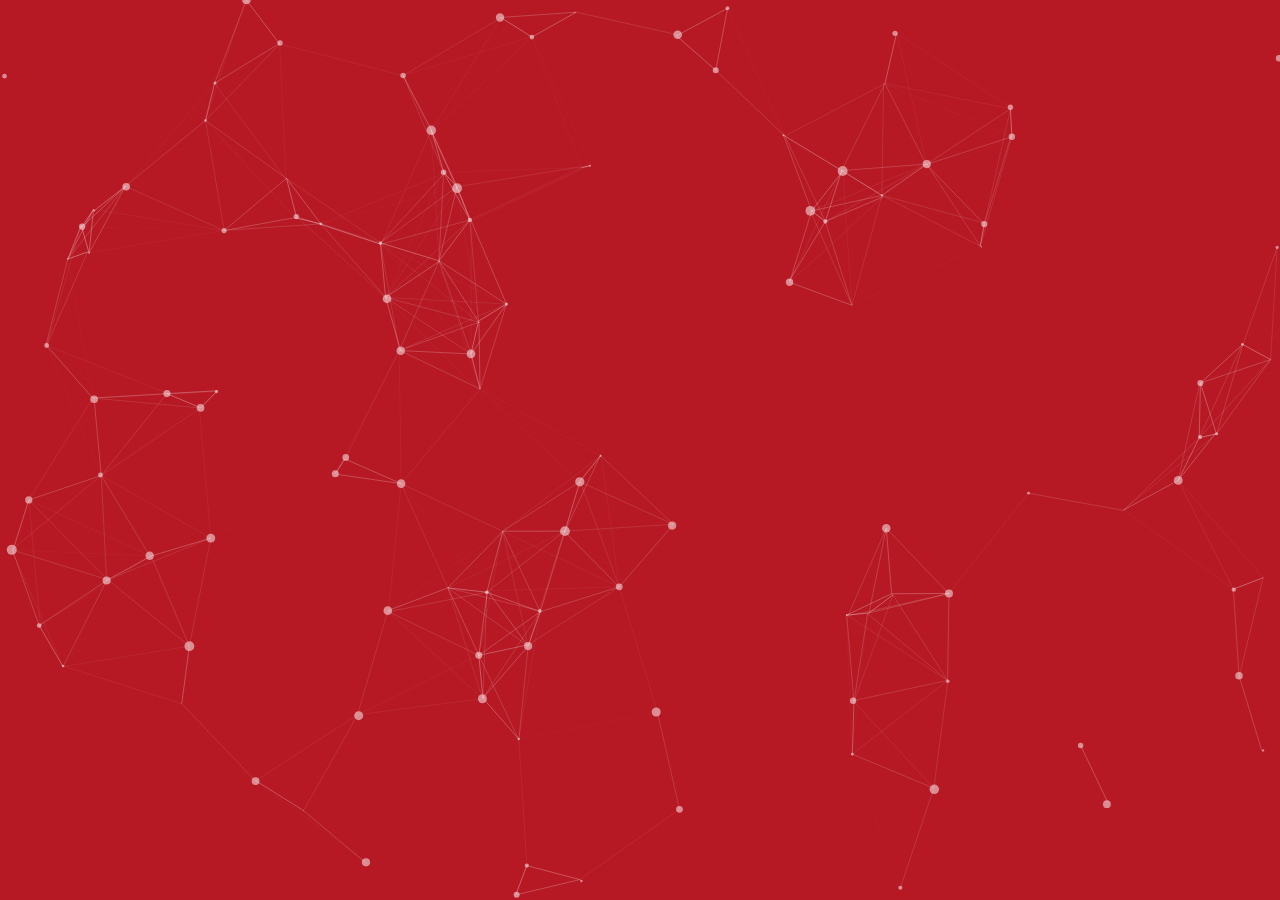
<file: 20170124_Martes/Particles/particles.js-master/demo/index.html>
<!DOCTYPE html>
<html lang="en">
<head>
  <meta charset="utf-8">
  <title>particles.js</title>
  <meta name="description" content="particles.js is a lightweight JavaScript library for creating particles.">
  <meta name="author" content="Vincent Garreau" />
  <meta name="viewport" content="width=device-width, initial-scale=1.0, minimum-scale=1.0, maximum-scale=1.0, user-scalable=no">
  <link rel="stylesheet" media="screen" href="css/style.css">
</head>
<body>

<!-- count particles -->
<!--div class="count-particles">
  <span class="js-count-particles">--</span> particles
</div-->

<!-- particles.js container -->
<div id="particles-js"></div>

<!-- scripts -->
<script src="../particles.js"></script>
<script src="js/app.js"></script>

<!-- stats.js -->
<script src="js/lib/stats.js"></script>
<!--script>
  var count_particles, stats, update;
  stats = new Stats;
  stats.setMode(0);
  stats.domElement.style.position = 'absolute';
  stats.domElement.style.left = '0px';
  stats.domElement.style.top = '0px';
  document.body.appendChild(stats.domElement);
  count_particles = document.querySelector('.js-count-particles');
  update = function() {
    stats.begin();
    stats.end();
    if (window.pJSDom[0].pJS.particles && window.pJSDom[0].pJS.particles.array) {
      count_particles.innerText = window.pJSDom[0].pJS.particles.array.length;
    }
    requestAnimationFrame(update);
  };
  requestAnimationFrame(update);
</script-->

</body>
</html>
</file>
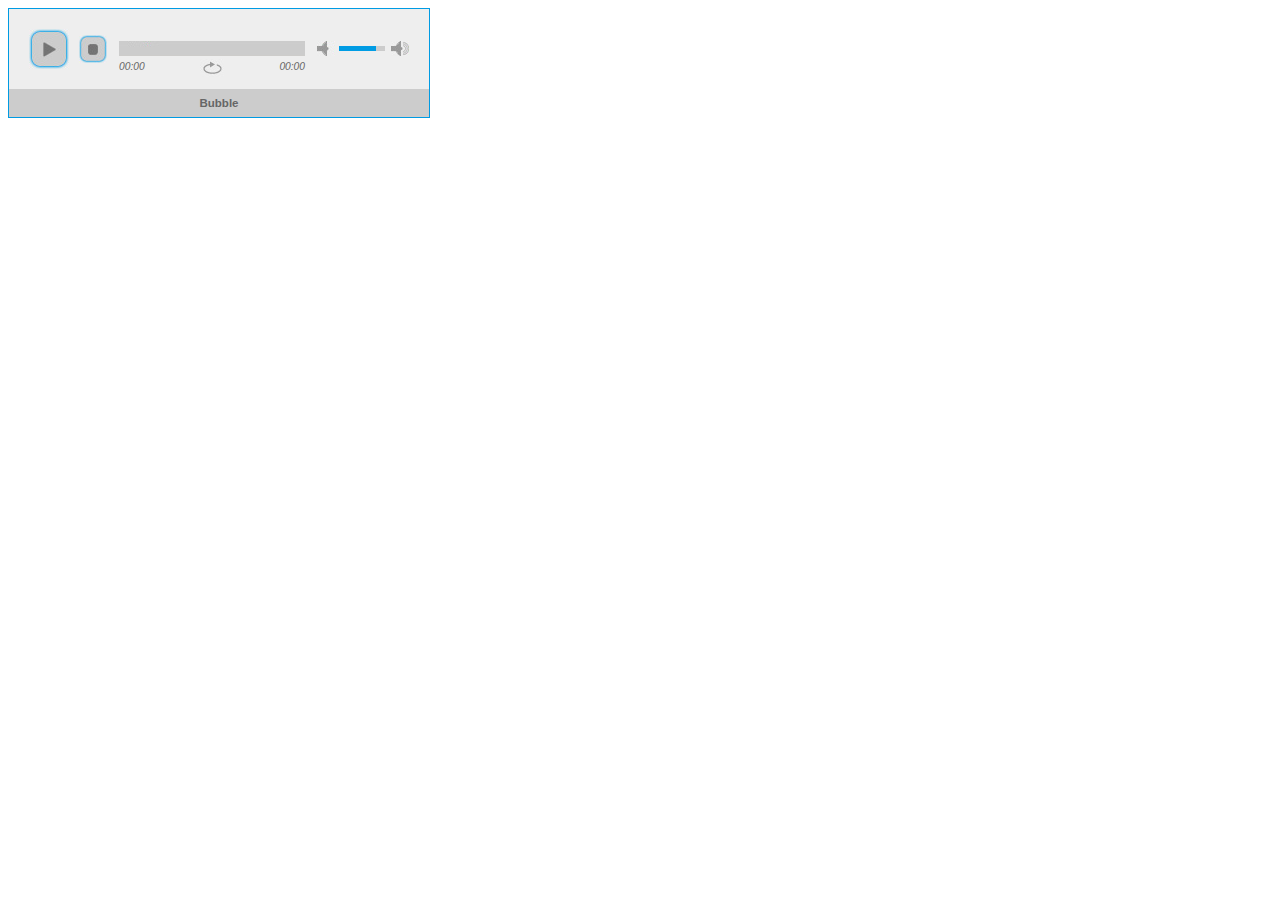
<file: 20170127_Viernes/ejercicioAlienEntregado/jPlayer-2.9.2/examples/blue.monday/demo-01-android.html>
<!DOCTYPE html>
<html>
<head>
<meta charset="utf-8" />
<!-- Website Design By: www.happyworm.com -->
<title>Demo : jPlayer Android Fix</title>
<meta http-equiv="Content-Type" content="text/html; charset=iso-8859-1" />
<link href="../../dist/skin/blue.monday/css/jplayer.blue.monday.min.css" rel="stylesheet" type="text/css" />
<script type="text/javascript" src="../../lib/jquery.min.js"></script>
<script type="text/javascript" src="../../dist/jplayer/jquery.jplayer.min.js"></script>
<script type="text/javascript">
//<![CDATA[

// TMP For testing on standard browsers.
// $.jPlayer.platform.android = true;

var jPlayerAndroidFix = (function($) {
	var fix = function(id, media, options) {
		this.playFix = false;
		this.init(id, media, options);
	};
	fix.prototype = {
		init: function(id, media, options) {
			var self = this;

			// Store the params
			this.id = id;
			this.media = media;
			this.options = options;

			// Make a jQuery selector of the id, for use by the jPlayer instance.
			this.player = $(this.id);

			// Make the ready event to set the media to initiate.
			this.player.bind($.jPlayer.event.ready, function(event) {
				// Use this fix's setMedia() method.
				self.setMedia(self.media);
			});

			// Apply Android fixes
			if($.jPlayer.platform.android) {

				// Fix playing new media immediately after setMedia.
				this.player.bind($.jPlayer.event.progress, function(event) {
					if(self.playFixRequired) {
						self.playFixRequired = false;

						// Enable the contols again
						// self.player.jPlayer('option', 'cssSelectorAncestor', self.cssSelectorAncestor);

						// Play if required, otherwise it will wait for the normal GUI input.
						if(self.playFix) {
							self.playFix = false;
							$(this).jPlayer("play");
						}
					}
				});
				// Fix missing ended events.
				this.player.bind($.jPlayer.event.ended, function(event) {
					if(self.endedFix) {
						self.endedFix = false;
						setTimeout(function() {
							self.setMedia(self.media);
						},0);
						// what if it was looping?
					}
				});
				this.player.bind($.jPlayer.event.pause, function(event) {
					if(self.endedFix) {
						var remaining = event.jPlayer.status.duration - event.jPlayer.status.currentTime;
						if(event.jPlayer.status.currentTime === 0 || remaining < 1) {
							// Trigger the ended event from inside jplayer instance.
							setTimeout(function() {
								self.jPlayer._trigger($.jPlayer.event.ended);
							},0);
						}
					}
				});
			}

			// Instance jPlayer
			this.player.jPlayer(this.options);

			// Store a local copy of the jPlayer instance's object
			this.jPlayer = this.player.data('jPlayer');

			// Store the real cssSelectorAncestor being used.
			this.cssSelectorAncestor = this.player.jPlayer('option', 'cssSelectorAncestor');

			// Apply Android fixes
			this.resetAndroid();

			return this;
		},
		setMedia: function(media) {
			this.media = media;

			// Apply Android fixes
			this.resetAndroid();

			// Set the media
			this.player.jPlayer("setMedia", this.media);
			return this;
		},
		play: function() {
			// Apply Android fixes
			if($.jPlayer.platform.android && this.playFixRequired) {
				// Apply Android play fix, if it is required.
				this.playFix = true;
			} else {
				// Other browsers play it, as does Android if the fix is no longer required.
				this.player.jPlayer("play");
			}
		},
		resetAndroid: function() {
			// Apply Android fixes
			if($.jPlayer.platform.android) {
				this.playFix = false;
				this.playFixRequired = true;
				this.endedFix = true;
				// Disable the controls
				// this.player.jPlayer('option', 'cssSelectorAncestor', '#NeverFoundDisabled');
			}
		}
	};
	return fix;
})(jQuery);

$(document).ready(function() {

	var id = "#jquery_jplayer_1";

	var bubble = {
		title:"Bubble",
		mp3:"http://www.jplayer.org/audio/mp3/Miaow-07-Bubble.mp3",
		oga:"http://www.jplayer.org/audio/ogg/Miaow-07-Bubble.ogg"
	};
	var lismore = {
		title:"Lismore",
		mp3:"http://www.jplayer.org/audio/mp3/Miaow-04-Lismore.mp3",
		oga:"http://www.jplayer.org/audio/ogg/Miaow-04-Lismore.ogg"
	};

	var options = {
		swfPath: "../../dist/jplayer",
		supplied: "mp3,oga",
		wmode: "window",
		useStateClassSkin: true,
		autoBlur: false,
		smoothPlayBar: true,
		keyEnabled: true,
		remainingDuration: true,
		toggleDuration: true
	};

	var myAndroidFix = new jPlayerAndroidFix(id, bubble, options);

	$('#setMedia-Bubble').click(function() {
		myAndroidFix.setMedia(bubble);
	});
	$('#setMedia-Bubble-play').click(function() {
		myAndroidFix.setMedia(bubble).play();
	});

	$('#setMedia-Lismore').click(function() {
		myAndroidFix.setMedia(lismore);
	});
	$('#setMedia-Lismore-play').click(function() {
		myAndroidFix.setMedia(lismore).play();
	});

});
//]]>
</script>
</head>
<body>
<div id="jquery_jplayer_1" class="jp-jplayer"></div>
<div id="jp_container_1" class="jp-audio" role="application" aria-label="media player">
	<div class="jp-type-single">
		<div class="jp-gui jp-interface">
			<div class="jp-controls">
				<button class="jp-play" role="button" tabindex="0">play</button>
				<button class="jp-stop" role="button" tabindex="0">stop</button>
			</div>
			<div class="jp-progress">
				<div class="jp-seek-bar">
					<div class="jp-play-bar"></div>
				</div>
			</div>
			<div class="jp-volume-controls">
				<button class="jp-mute" role="button" tabindex="0">mute</button>
				<button class="jp-volume-max" role="button" tabindex="0">max volume</button>
				<div class="jp-volume-bar">
					<div class="jp-volume-bar-value"></div>
				</div>
			</div>
			<div class="jp-time-holder">
				<div class="jp-current-time" role="timer" aria-label="time">&nbsp;</div>
				<div class="jp-duration" role="timer" aria-label="duration">&nbsp;</div>
				<div class="jp-toggles">
					<button class="jp-repeat" role="button" tabindex="0">repeat</button>
				</div>
			</div>
		</div>
		<div class="jp-details">
			<div class="jp-title" aria-label="title">&nbsp;</div>
		</div>
		<div class="jp-no-solution">
			<span>Update Required</span>
			To play the media you will need to either update your browser to a recent version or update your <a href="http://get.adobe.com/flashplayer/" target="_blank">Flash plugin</a>.
		</div>
	</div>
</div>
</body>

</html>
</file>
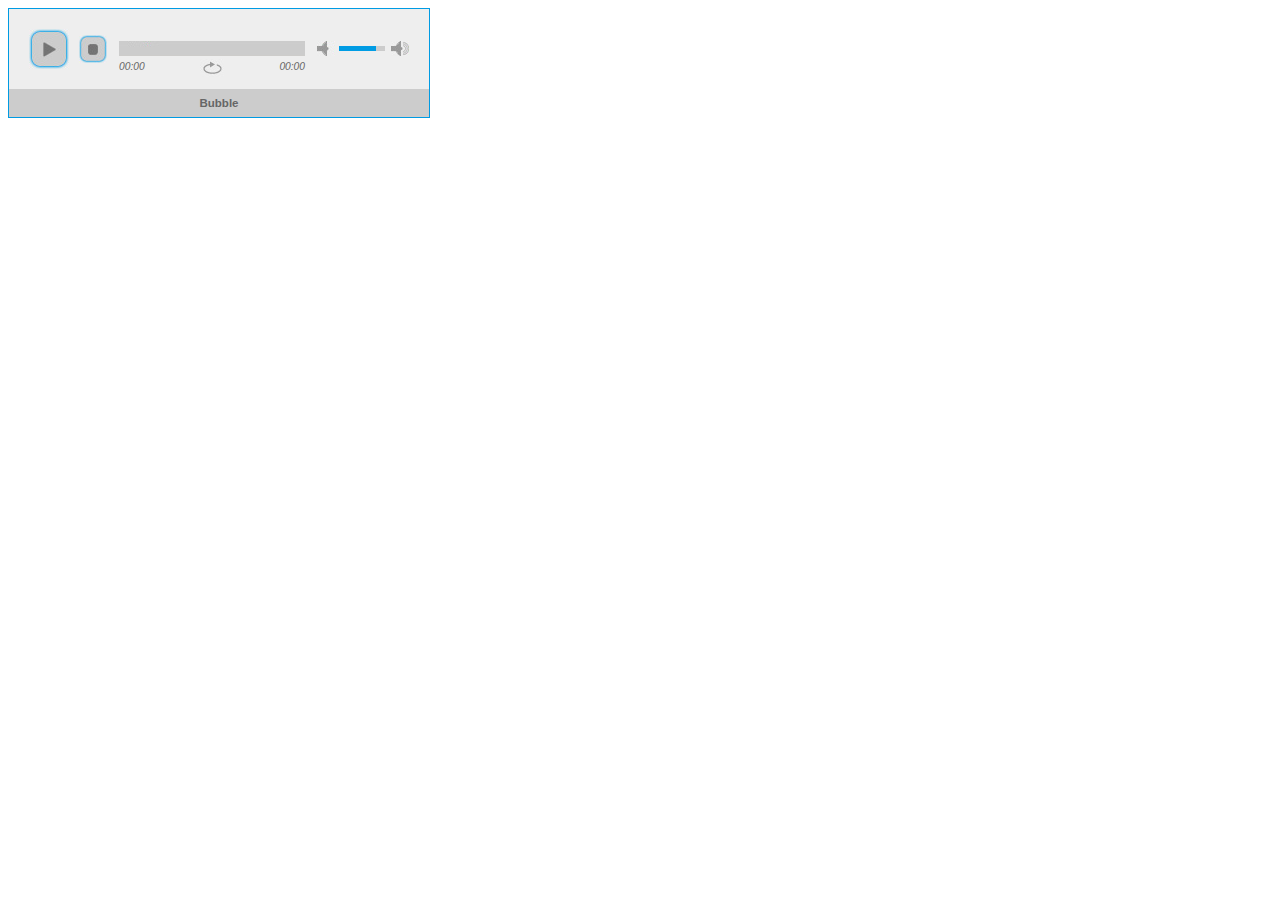
<file: 20170127_Viernes/ejercicioAlienEntregado/jPlayer-2.9.2/examples/blue.monday/demo-01-solution-flash-html.html>
<!DOCTYPE html>
<html>
<head>
<meta charset="utf-8" />
<!-- Website Design By: www.happyworm.com -->
<title>Demo : jPlayer as an audio player</title>
<meta http-equiv="Content-Type" content="text/html; charset=iso-8859-1" />
<link href="../../dist/skin/blue.monday/css/jplayer.blue.monday.min.css" rel="stylesheet" type="text/css" />
<script type="text/javascript" src="../../lib/jquery.min.js"></script>
<script type="text/javascript" src="../../dist/jplayer/jquery.jplayer.min.js"></script>
<script type="text/javascript">
//<![CDATA[
$(document).ready(function(){

	$("#jquery_jplayer_1").jPlayer({
		ready: function () {
			$(this).jPlayer("setMedia", {
				title: "Bubble",
				m4a: "http://jplayer.org/audio/m4a/Miaow-07-Bubble.m4a",
				oga: "http://jplayer.org/audio/ogg/Miaow-07-Bubble.ogg"
			});
		},
		swfPath: "../../dist/jplayer",
		solution: "flash, html",
		supplied: "m4a, oga",
		wmode: "window",
		useStateClassSkin: true,
		autoBlur: false,
		smoothPlayBar: true,
		keyEnabled: true,
		remainingDuration: true,
		toggleDuration: true
	});
});
//]]>
</script>
</head>
<body>
<div id="jquery_jplayer_1" class="jp-jplayer"></div>
<div id="jp_container_1" class="jp-audio" role="application" aria-label="media player">
	<div class="jp-type-single">
		<div class="jp-gui jp-interface">
			<div class="jp-controls">
				<button class="jp-play" role="button" tabindex="0">play</button>
				<button class="jp-stop" role="button" tabindex="0">stop</button>
			</div>
			<div class="jp-progress">
				<div class="jp-seek-bar">
					<div class="jp-play-bar"></div>
				</div>
			</div>
			<div class="jp-volume-controls">
				<button class="jp-mute" role="button" tabindex="0">mute</button>
				<button class="jp-volume-max" role="button" tabindex="0">max volume</button>
				<div class="jp-volume-bar">
					<div class="jp-volume-bar-value"></div>
				</div>
			</div>
			<div class="jp-time-holder">
				<div class="jp-current-time" role="timer" aria-label="time">&nbsp;</div>
				<div class="jp-duration" role="timer" aria-label="duration">&nbsp;</div>
				<div class="jp-toggles">
					<button class="jp-repeat" role="button" tabindex="0">repeat</button>
				</div>
			</div>
		</div>
		<div class="jp-details">
			<div class="jp-title" aria-label="title">&nbsp;</div>
		</div>
		<div class="jp-no-solution">
			<span>Update Required</span>
			To play the media you will need to either update your browser to a recent version or update your <a href="http://get.adobe.com/flashplayer/" target="_blank">Flash plugin</a>.
		</div>
	</div>
</div>
</body>

</html>
</file>
<file: 20170123_Lunes/ejercicio1/css/style.css>
.texto{
  font-family: fantasy;
  color: red;
  font-size: 8;
}
</file>
<file: 20170123_Lunes/ejercicio2/css/style.css>
.resultado{
  display: none;
}


.campoDeJuego{
  border: 1px solid black;
  width: 80%;
  height: 500px;
  background-color: rgb(222, 159, 251);
  margin: 20px;
}


.objetivo{
  position: relative;
  height: 100px;
  width: 100px;
  background-color: black;
  /*display: none;*/

}
</file>
<file: 20170124_Martes/ejercicio/css/style.css>
.circulo{
  height: 100px;
  width: 100px;
  background-color: purple;
  border-radius: 50px;
}

.circulo2{
  background-color: green;
}


#cuadrado{
  height: 100px;
  width: 100px;
  background-color: blue;
  margin-top: 10px;
}
</file>
<file: 20170124_Martes/Particles/particles.js-master/demo/css/style.css>
/* =============================================================================
   HTML5 CSS Reset Minified - Eric Meyer
   ========================================================================== */

html,body,div,span,object,iframe,h1,h2,h3,h4,h5,h6,p,blockquote,pre,abbr,address,cite,code,del,dfn,em,img,ins,kbd,q,samp,small,strong,sub,sup,var,b,i,dl,dt,dd,ol,ul,li,fieldset,form,label,legend,table,caption,tbody,tfoot,thead,tr,th,td,article,aside,canvas,details,figcaption,figure,footer,header,hgroup,menu,nav,section,summary,time,mark,audio,video{margin:0;padding:0;border:0;outline:0;font-size:100%;vertical-align:baseline;background:transparent}
body{line-height:1}
article,aside,details,figcaption,figure,footer,header,hgroup,menu,nav,section{display:block}
nav ul{list-style:none}
blockquote,q{quotes:none}
blockquote:before,blockquote:after,q:before,q:after{content:none}
a{margin:0;padding:0;font-size:100%;vertical-align:baseline;background:transparent;text-decoration:none}
mark{background-color:#ff9;color:#000;font-style:italic;font-weight:bold}
del{text-decoration:line-through}
abbr[title],dfn[title]{border-bottom:1px dotted;cursor:help}
table{border-collapse:collapse;border-spacing:0}
hr{display:block;height:1px;border:0;border-top:1px solid #ccc;margin:1em 0;padding:0}
input,select{vertical-align:middle}
li{list-style:none}


/* =============================================================================
   My CSS
   ========================================================================== */

/* ---- base ---- */

html,body{
	width:100%;
	height:100%;
	background:#111;
}

html{
  -webkit-tap-highlight-color: rgba(0, 0, 0, 0);
}

body{
  font:normal 75% Arial, Helvetica, sans-serif;
}

canvas{
  display:block;
  vertical-align:bottom;
}


/* ---- stats.js ---- */

.count-particles{
  background: #000022;
  position: absolute;
  top: 48px;
  left: 0;
  width: 80px;
  color: #13E8E9;
  font-size: .8em;
  text-align: left;
  text-indent: 4px;
  line-height: 14px;
  padding-bottom: 2px;
  font-family: Helvetica, Arial, sans-serif;
  font-weight: bold;
}

.js-count-particles{
  font-size: 1.1em;
}

#stats,
.count-particles{
  -webkit-user-select: none;
  margin-top: 5px;
  margin-left: 5px;
}

#stats{
  border-radius: 3px 3px 0 0;
  overflow: hidden;
}

.count-particles{
  border-radius: 0 0 3px 3px;
}


/* ---- particles.js container ---- */

#particles-js{
  width: 100%;
  height: 100%;
  background-color: #b61924;
  background-image: url('');
  background-size: cover;
  background-position: 50% 50%;
  background-repeat: no-repeat;
}
</file>
<file: 20170127_Viernes/ejercicioAlienEntregado/jPlayer-2.9.2/dist/skin/blue.monday/css/jplayer.blue.monday.min.css>
/*! Blue Monday Skin for jPlayer 2.9.2 ~ (c) 2009-2014 Happyworm Ltd ~ MIT License */.jp-audio :focus,.jp-audio-stream :focus,.jp-video :focus{outline:0}.jp-audio button::-moz-focus-inner,.jp-audio-stream button::-moz-focus-inner,.jp-video button::-moz-focus-inner{border:0}.jp-audio,.jp-audio-stream,.jp-video{font-size:16px;font-family:Verdana,Arial,sans-serif;line-height:1.6;color:#666;border:1px solid #009be3;background-color:#eee}.jp-audio{width:420px}.jp-audio-stream{width:182px}.jp-video-270p{width:480px}.jp-video-360p{width:640px}.jp-video-full{width:480px;height:270px;position:static!important;position:relative}.jp-video-full div div{z-index:1000}.jp-video-full .jp-jplayer{top:0;left:0;position:fixed!important;position:relative;overflow:hidden}.jp-video-full .jp-gui{position:fixed!important;position:static;top:0;left:0;width:100%;height:100%;z-index:1001}.jp-video-full .jp-interface{position:absolute!important;position:relative;bottom:0;left:0}.jp-interface{position:relative;background-color:#eee;width:100%}.jp-audio .jp-interface,.jp-audio-stream .jp-interface{height:80px}.jp-video .jp-interface{border-top:1px solid #009be3}.jp-controls-holder{clear:both;width:440px;margin:0 auto;position:relative;overflow:hidden;top:-8px}.jp-interface .jp-controls{margin:0;padding:0;overflow:hidden}.jp-audio .jp-controls{width:380px;padding:20px 20px 0}.jp-audio-stream .jp-controls{position:absolute;top:20px;left:20px;width:142px}.jp-video .jp-type-single .jp-controls{width:78px;margin-left:200px}.jp-video .jp-type-playlist .jp-controls{width:134px;margin-left:172px}.jp-video .jp-controls{float:left}.jp-controls button{display:block;float:left;overflow:hidden;text-indent:-9999px;border:none;cursor:pointer}.jp-play{width:40px;height:40px;background:url(../image/jplayer.blue.monday.jpg) no-repeat}.jp-play:focus{background:url(../image/jplayer.blue.monday.jpg) -41px 0 no-repeat}.jp-state-playing .jp-play{background:url(../image/jplayer.blue.monday.jpg) 0 -42px no-repeat}.jp-state-playing .jp-play:focus{background:url(../image/jplayer.blue.monday.jpg) -41px -42px no-repeat}.jp-next,.jp-previous,.jp-stop{width:28px;height:28px;margin-top:6px}.jp-stop{background:url(../image/jplayer.blue.monday.jpg) 0 -83px no-repeat;margin-left:10px}.jp-stop:focus{background:url(../image/jplayer.blue.monday.jpg) -29px -83px no-repeat}.jp-previous{background:url(../image/jplayer.blue.monday.jpg) 0 -112px no-repeat}.jp-previous:focus{background:url(../image/jplayer.blue.monday.jpg) -29px -112px no-repeat}.jp-next{background:url(../image/jplayer.blue.monday.jpg) 0 -141px no-repeat}.jp-next:focus{background:url(../image/jplayer.blue.monday.jpg) -29px -141px no-repeat}.jp-progress{overflow:hidden;background-color:#ddd}.jp-audio .jp-progress{position:absolute;top:32px;height:15px}.jp-audio .jp-type-single .jp-progress{left:110px;width:186px}.jp-audio .jp-type-playlist .jp-progress{left:166px;width:130px}.jp-video .jp-progress{top:0;left:0;width:100%;height:10px}.jp-seek-bar{background:url(../image/jplayer.blue.monday.jpg) 0 -202px repeat-x;width:0;height:100%;cursor:pointer}.jp-play-bar{background:url(../image/jplayer.blue.monday.jpg) 0 -218px repeat-x;width:0;height:100%}.jp-seeking-bg{background:url(../image/jplayer.blue.monday.seeking.gif)}.jp-state-no-volume .jp-volume-controls{display:none}.jp-volume-controls{position:absolute;top:32px;left:308px;width:200px}.jp-audio-stream .jp-volume-controls{left:70px}.jp-video .jp-volume-controls{top:12px;left:50px}.jp-volume-controls button{display:block;position:absolute;overflow:hidden;text-indent:-9999px;border:none;cursor:pointer}.jp-mute,.jp-volume-max{width:18px;height:15px}.jp-volume-max{left:74px}.jp-mute{background:url(../image/jplayer.blue.monday.jpg) 0 -170px no-repeat}.jp-mute:focus{background:url(../image/jplayer.blue.monday.jpg) -19px -170px no-repeat}.jp-state-muted .jp-mute{background:url(../image/jplayer.blue.monday.jpg) -60px -170px no-repeat}.jp-state-muted .jp-mute:focus{background:url(../image/jplayer.blue.monday.jpg) -79px -170px no-repeat}.jp-volume-max{background:url(../image/jplayer.blue.monday.jpg) 0 -186px no-repeat}.jp-volume-max:focus{background:url(../image/jplayer.blue.monday.jpg) -19px -186px no-repeat}.jp-volume-bar{position:absolute;overflow:hidden;background:url(../image/jplayer.blue.monday.jpg) 0 -250px repeat-x;top:5px;left:22px;width:46px;height:5px;cursor:pointer}.jp-volume-bar-value{background:url(../image/jplayer.blue.monday.jpg) 0 -256px repeat-x;width:0;height:5px}.jp-audio .jp-time-holder{position:absolute;top:50px}.jp-audio .jp-type-single .jp-time-holder{left:110px;width:186px}.jp-audio .jp-type-playlist .jp-time-holder{left:166px;width:130px}.jp-current-time,.jp-duration{width:60px;font-size:.64em;font-style:oblique}.jp-current-time{float:left;display:inline;cursor:default}.jp-duration{float:right;display:inline;text-align:right;cursor:pointer}.jp-video .jp-current-time{margin-left:20px}.jp-video .jp-duration{margin-right:20px}.jp-details{font-weight:700;text-align:center;cursor:default}.jp-details,.jp-playlist{width:100%;background-color:#ccc;border-top:1px solid #009be3}.jp-type-playlist .jp-details,.jp-type-single .jp-details{border-top:none}.jp-details .jp-title{margin:0;padding:5px 20px;font-size:.72em;font-weight:700}.jp-playlist ul{list-style-type:none;margin:0;padding:0 20px;font-size:.72em}.jp-playlist li{padding:5px 0 4px 20px;border-bottom:1px solid #eee}.jp-playlist li div{display:inline}div.jp-type-playlist div.jp-playlist li:last-child{padding:5px 0 5px 20px;border-bottom:none}div.jp-type-playlist div.jp-playlist li.jp-playlist-current{list-style-type:square;list-style-position:inside;padding-left:7px}div.jp-type-playlist div.jp-playlist a{color:#333;text-decoration:none}div.jp-type-playlist div.jp-playlist a.jp-playlist-current,div.jp-type-playlist div.jp-playlist a:hover{color:#0d88c1}div.jp-type-playlist div.jp-playlist a.jp-playlist-item-remove{float:right;display:inline;text-align:right;margin-right:10px;font-weight:700;color:#666}div.jp-type-playlist div.jp-playlist a.jp-playlist-item-remove:hover{color:#0d88c1}div.jp-type-playlist div.jp-playlist span.jp-free-media{float:right;display:inline;text-align:right;margin-right:10px}div.jp-type-playlist div.jp-playlist span.jp-free-media a{color:#666}div.jp-type-playlist div.jp-playlist span.jp-free-media a:hover{color:#0d88c1}span.jp-artist{font-size:.8em;color:#666}.jp-video-play{width:100%;overflow:hidden;cursor:pointer;background-color:transparent}.jp-video-270p .jp-video-play{margin-top:-270px;height:270px}.jp-video-360p .jp-video-play{margin-top:-360px;height:360px}.jp-video-full .jp-video-play{height:100%}.jp-video-play-icon{position:relative;display:block;width:112px;height:100px;margin-left:-56px;margin-top:-50px;left:50%;top:50%;background:url(../image/jplayer.blue.monday.video.play.png) no-repeat;text-indent:-9999px;border:none;cursor:pointer}.jp-video-play-icon:focus{background:url(../image/jplayer.blue.monday.video.play.png) 0 -100px no-repeat}.jp-jplayer,.jp-jplayer audio{width:0;height:0}.jp-jplayer{background-color:#000}.jp-toggles{padding:0;margin:0 auto;overflow:hidden}.jp-audio .jp-type-single .jp-toggles{width:25px}.jp-audio .jp-type-playlist .jp-toggles{width:55px;margin:0;position:absolute;left:325px;top:50px}.jp-video .jp-toggles{position:absolute;right:16px;margin:10px 0 0;width:100px}.jp-toggles button{display:block;float:left;width:25px;height:18px;text-indent:-9999px;line-height:100%;border:none;cursor:pointer}.jp-full-screen{background:url(../image/jplayer.blue.monday.jpg) 0 -310px no-repeat;margin-left:20px}.jp-full-screen:focus{background:url(../image/jplayer.blue.monday.jpg) -30px -310px no-repeat}.jp-state-full-screen .jp-full-screen{background:url(../image/jplayer.blue.monday.jpg) -60px -310px no-repeat}.jp-state-full-screen .jp-full-screen:focus{background:url(../image/jplayer.blue.monday.jpg) -90px -310px no-repeat}.jp-repeat{background:url(../image/jplayer.blue.monday.jpg) 0 -290px no-repeat}.jp-repeat:focus{background:url(../image/jplayer.blue.monday.jpg) -30px -290px no-repeat}.jp-state-looped .jp-repeat{background:url(../image/jplayer.blue.monday.jpg) -60px -290px no-repeat}.jp-state-looped .jp-repeat:focus{background:url(../image/jplayer.blue.monday.jpg) -90px -290px no-repeat}.jp-shuffle{background:url(../image/jplayer.blue.monday.jpg) 0 -270px no-repeat;margin-left:5px}.jp-shuffle:focus{background:url(../image/jplayer.blue.monday.jpg) -30px -270px no-repeat}.jp-state-shuffled .jp-shuffle{background:url(../image/jplayer.blue.monday.jpg) -60px -270px no-repeat}.jp-state-shuffled .jp-shuffle:focus{background:url(../image/jplayer.blue.monday.jpg) -90px -270px no-repeat}.jp-no-solution{padding:5px;font-size:.8em;background-color:#eee;border:2px solid #009be3;color:#000;display:none}.jp-no-solution a{color:#000}.jp-no-solution span{font-size:1em;display:block;text-align:center;font-weight:700}
</file>
